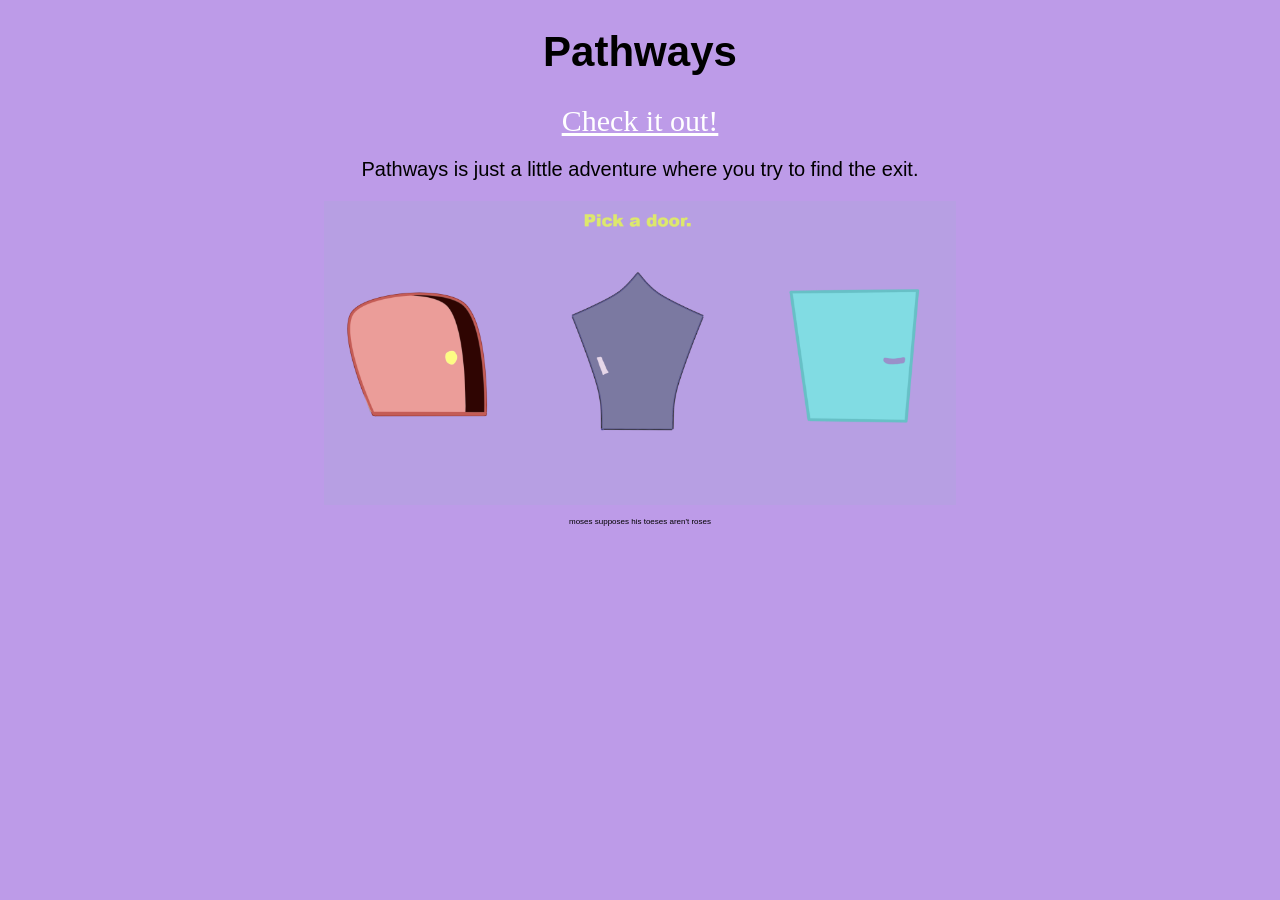
<file: index.html>
<!DOCTYPE html>
<html>
<head>
<title>Pathways</title>
<link rel="stylesheet" href="styles/styles.css">
</head>
<body>

	<h1 class="animated-rainbow-text">Pathways</h1>
	<a href="pages/doors1.html">Check it out!</a>
	<p>Pathways is just a little adventure where you try to find the exit.</p>	
	<img src="files/screenshot.png" alt="screenshot of first screen" style="width:50%">
	<p style="font-size: 8px">moses supposes his toeses aren't roses</p>
	<p></p>

</body>
</html>
</file>
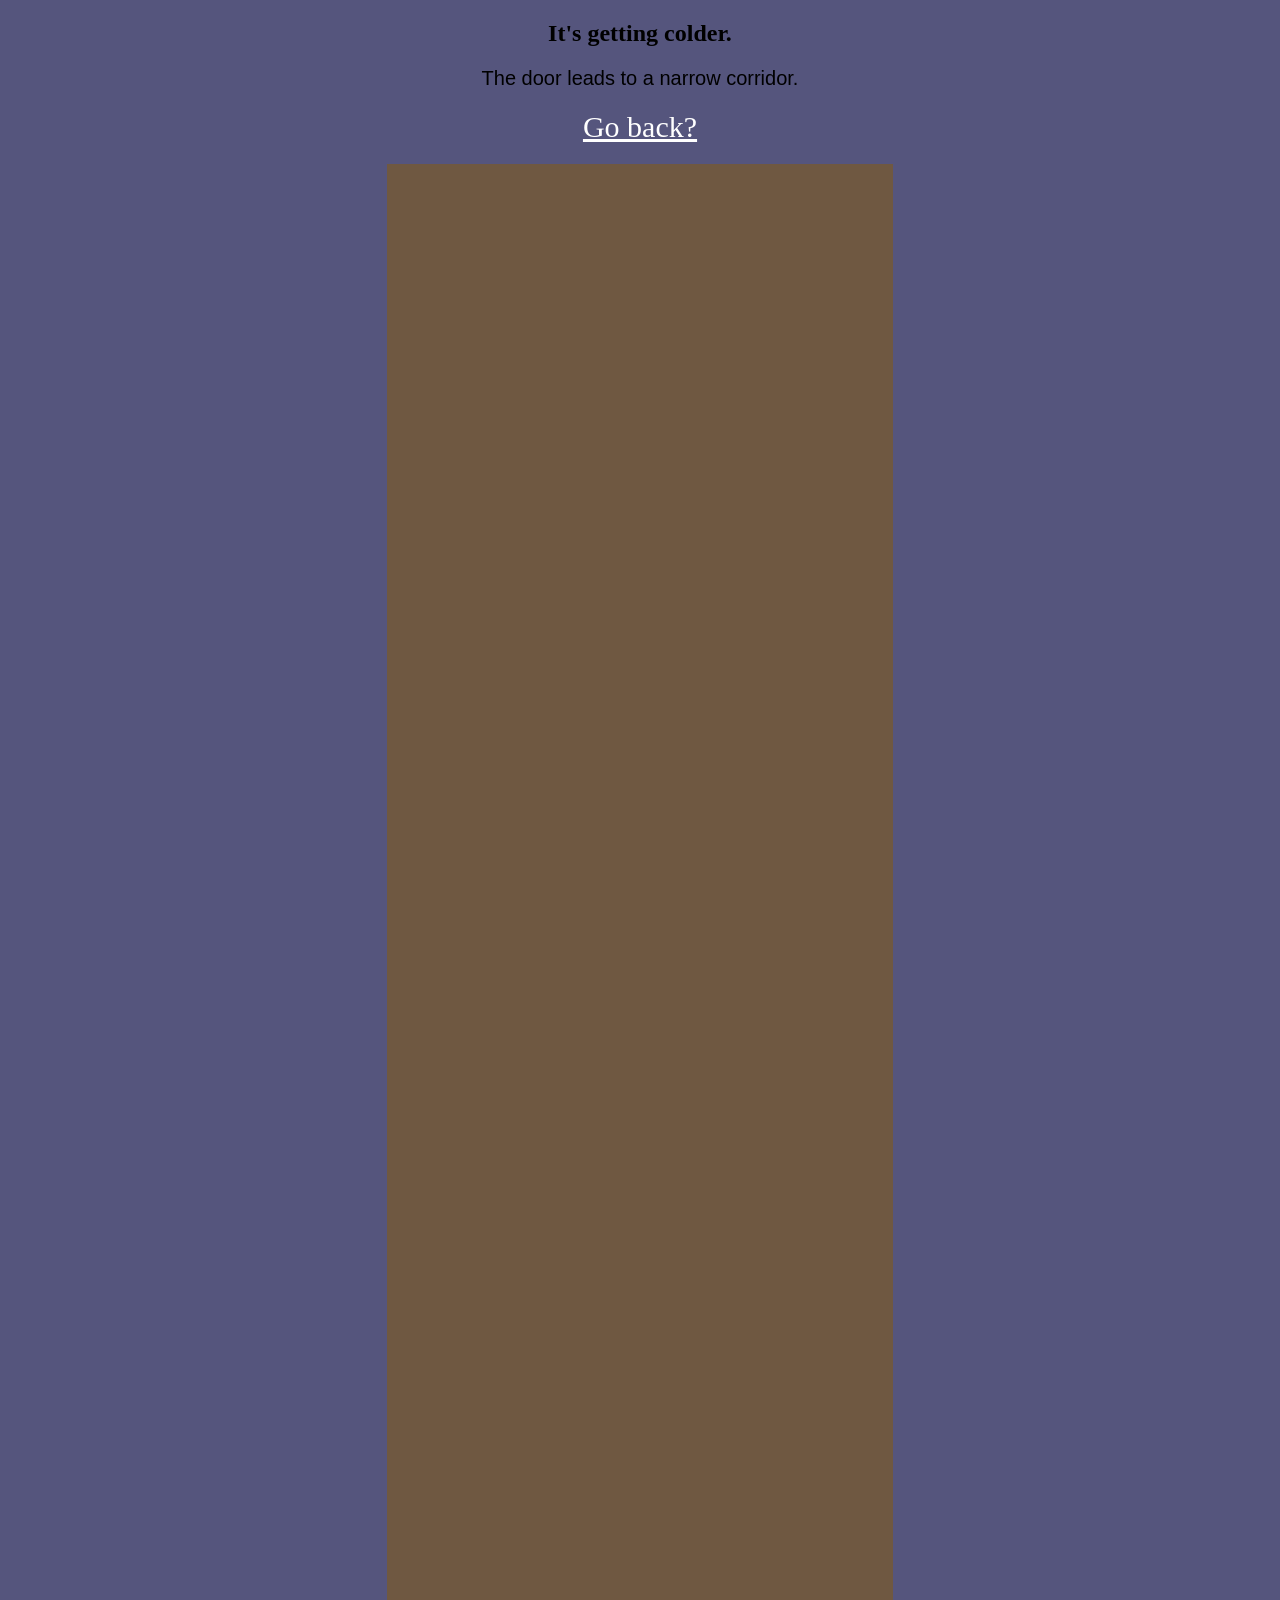
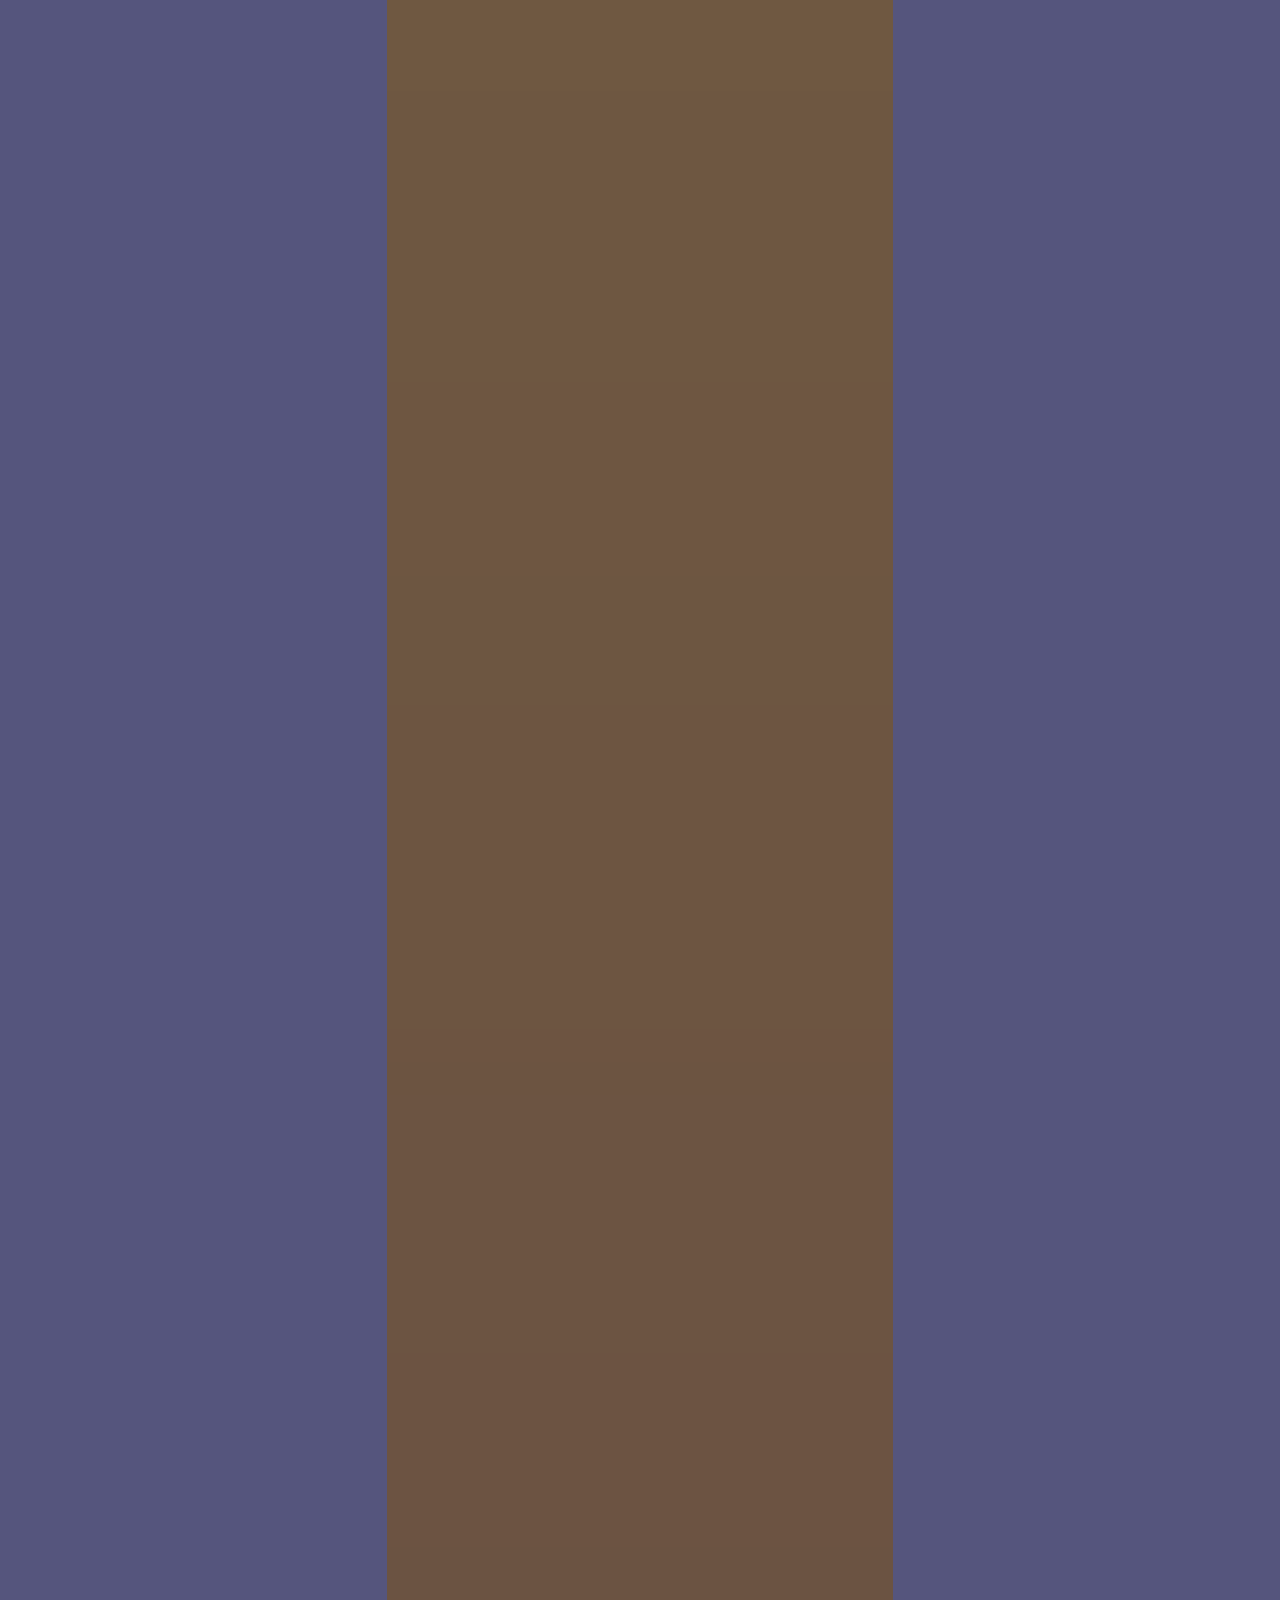
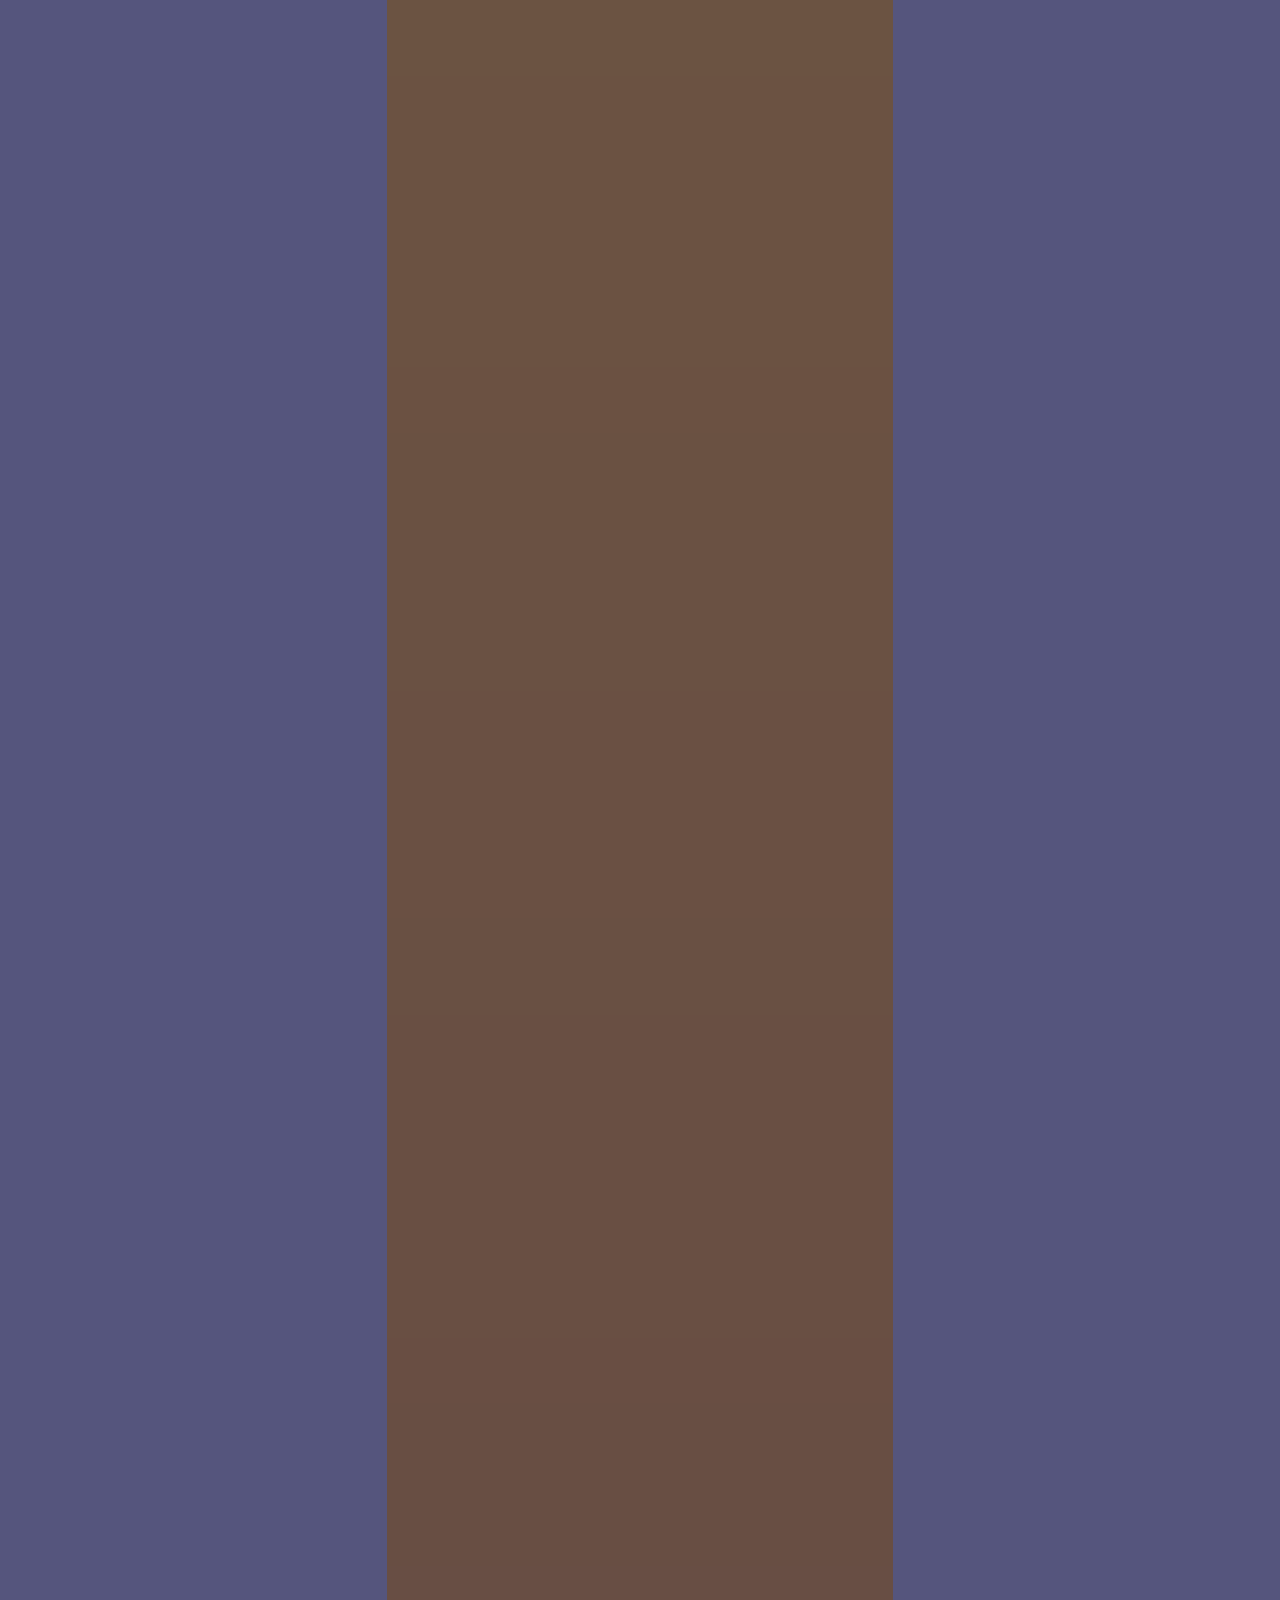
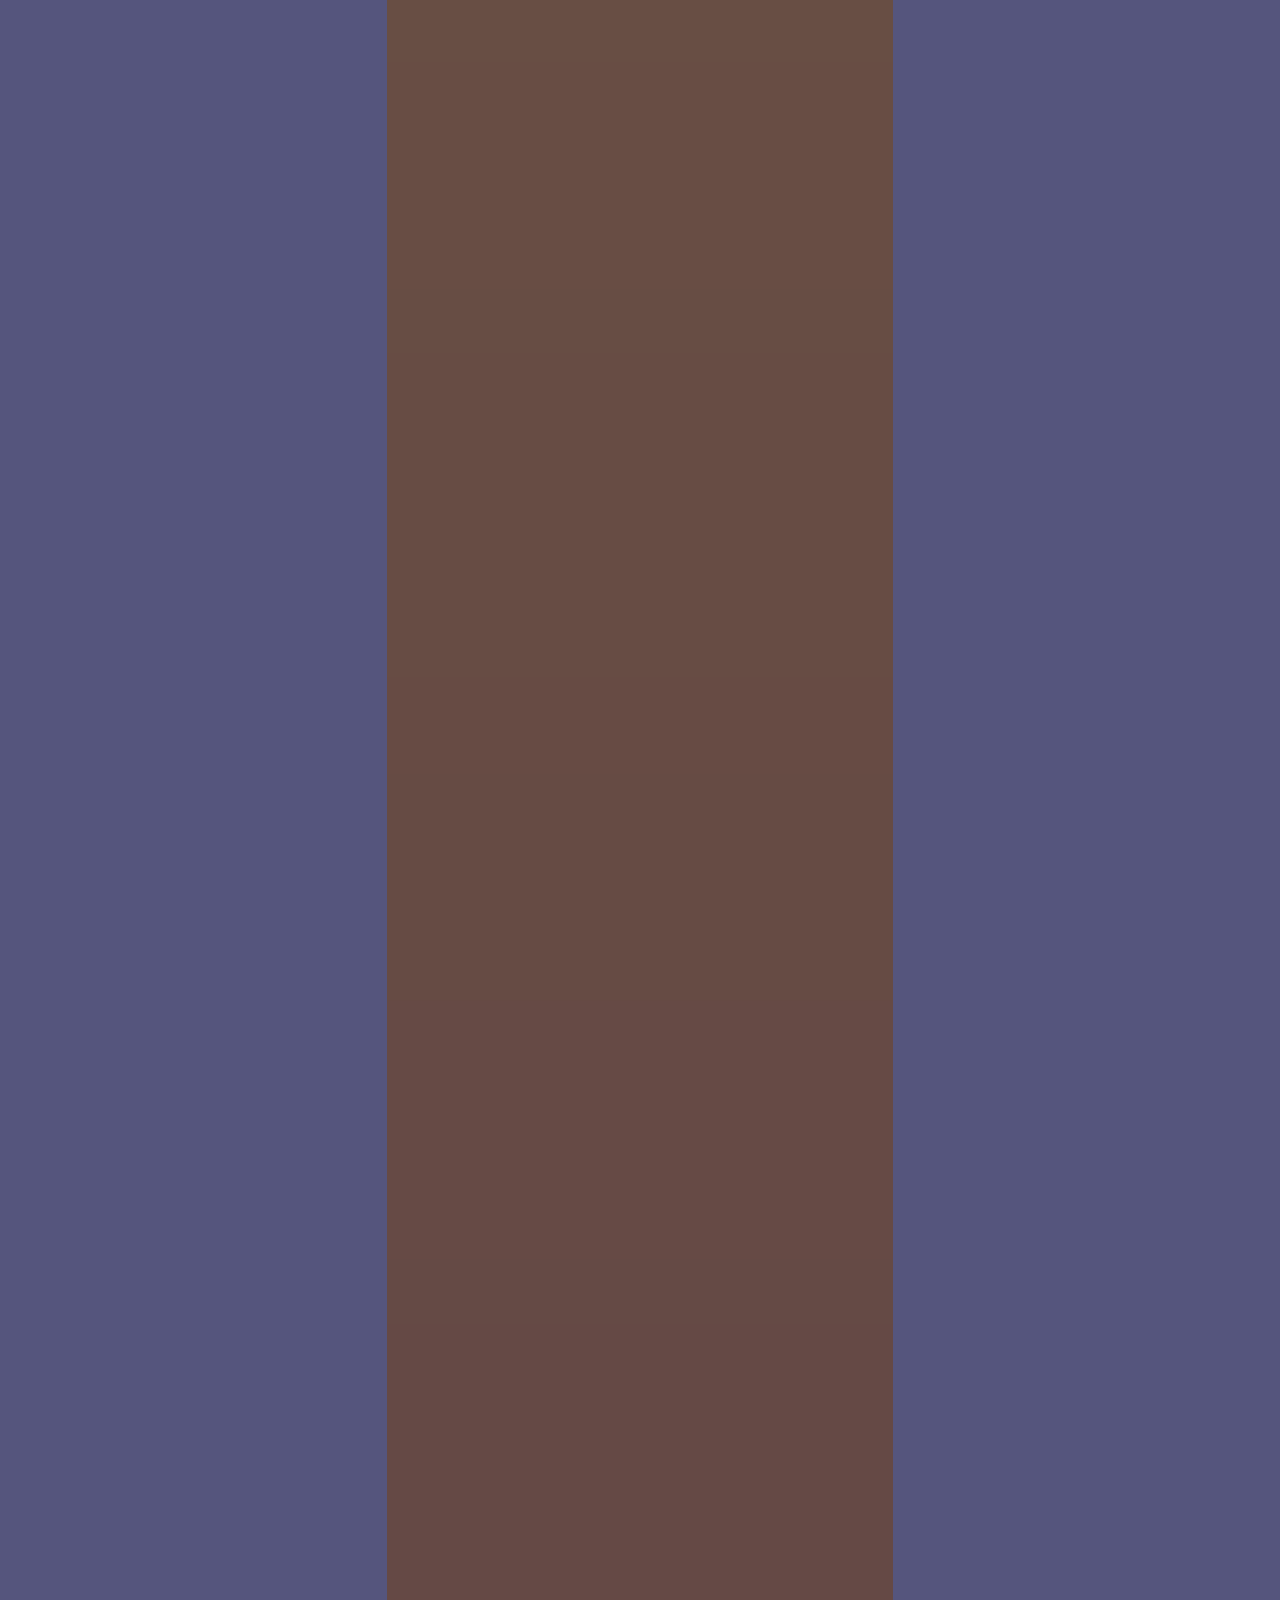
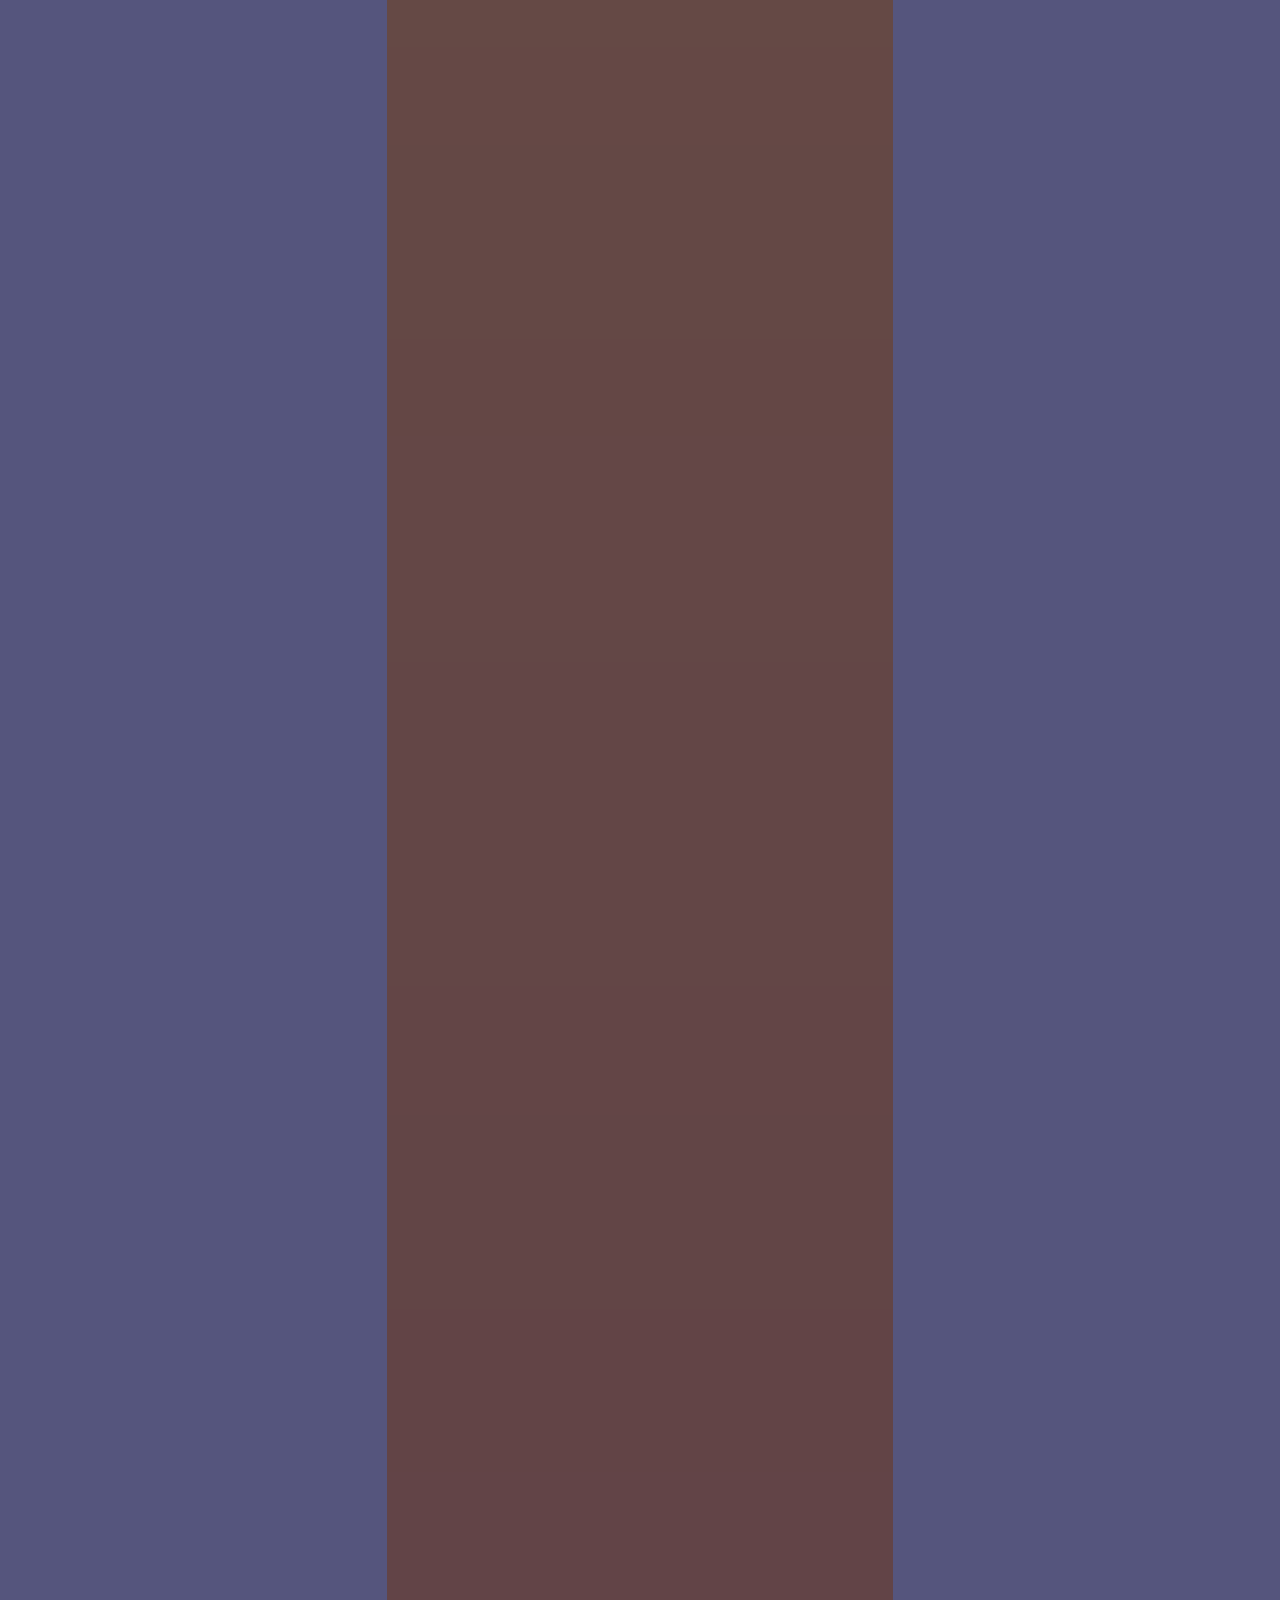
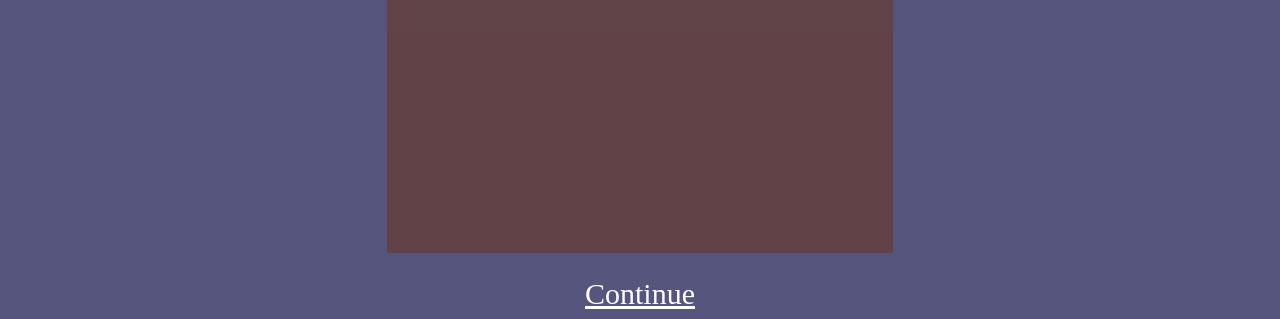
<file: pages/corridor.html>
<!DOCTYPE html>
<html>
<head>
	<title>Pathways</title>
	<link rel="stylesheet" href="../styles/styles.css">
</head>
<body style="background-color:#55557d" >

	<h2>It's getting colder.</h2>
	<p>The door leads to a narrow corridor.</p>
	<a href="../pages/glass.html">Go back?</a> 
	<p></p>
	<img src="../files/corridor.png" alt="long corridor" style="width:40%">
	<p></p>
	<a href="../pages/stairs.html#bottom">Continue</a>
	
</body>
</file>
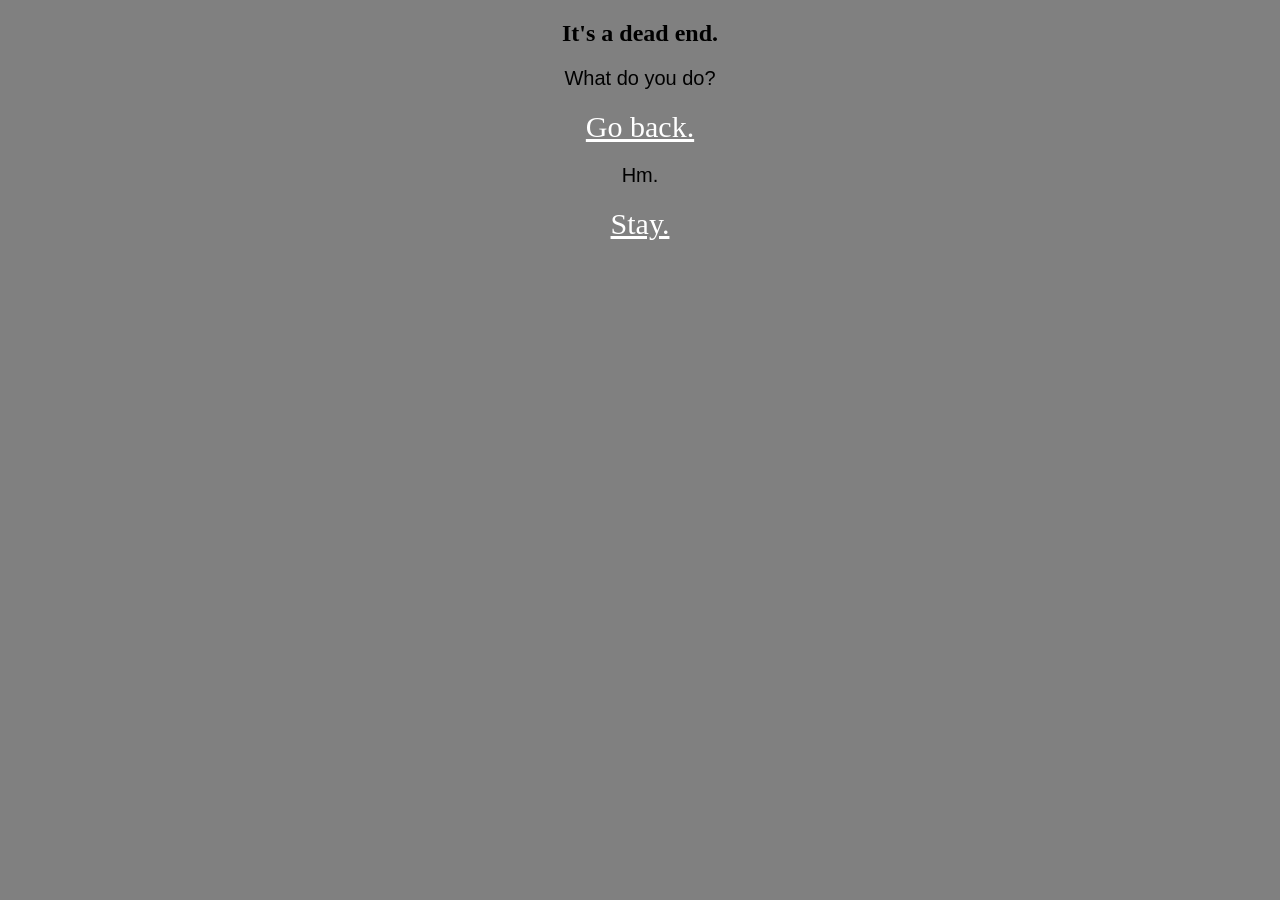
<file: pages/deadend.html>
<!DOCTYPE html>
<html>
<head>
	<title>Pathways</title>
	<link rel="stylesheet" href="../styles/styles.css">
</head>
<body style="background-color:gray">

	<h2>It's a dead end.</h2>
	<p>What do you do?</p>
	<a href="../pages/doors1.html">Go back.</a> 
	<p>Hm.</p>
	<a href="../pages/lightswitch-off.html">Stay.</a> 
	
</body>
</file>
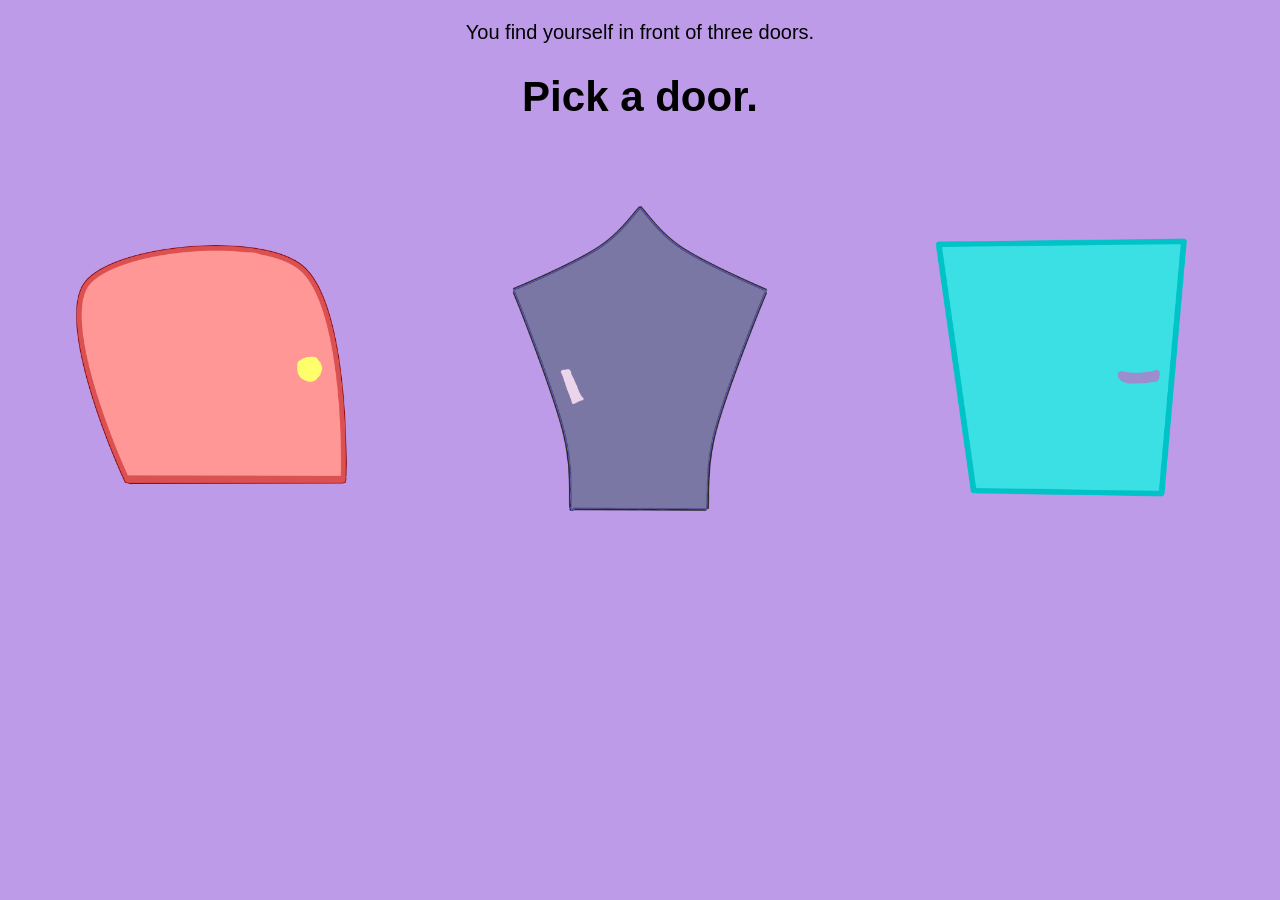
<file: pages/doors1.html>
<!DOCTYPE html>
<html>
<head>
	<title>Pathways</title>
	<link rel="stylesheet" href="../styles/styles.css">
</head>
<body>
	<h1></h1>
	<p>You find yourself in front of three doors.</p>
	<h1 class="animated-rainbow-text">Pick a door.</h1>
	<div class="side-by-side">
		<a href="doors2.html" class="image-swap">
			<img class="img-default" src="../files/red1.png" alt="red door closed">
			<img class="img-hover" src="../files/red2.png" alt="red door open">
		</a>
		<a href="corridor.html" class="image-swap">
			<img class="img-default" src="../files/navy1.png" alt="navy door closed">
			<img class="img-hover" src="../files/navy2.png" alt="navy door open">
		</a>
		<a href="deadend.html" class="image-swap">
			<img class="img-default" src="../files/teal1.png" alt="teal door closed">
			<img class="img-hover" src="../files/teal2.png" alt="teal door open">
		</a>
	</div>
</body>
</file>
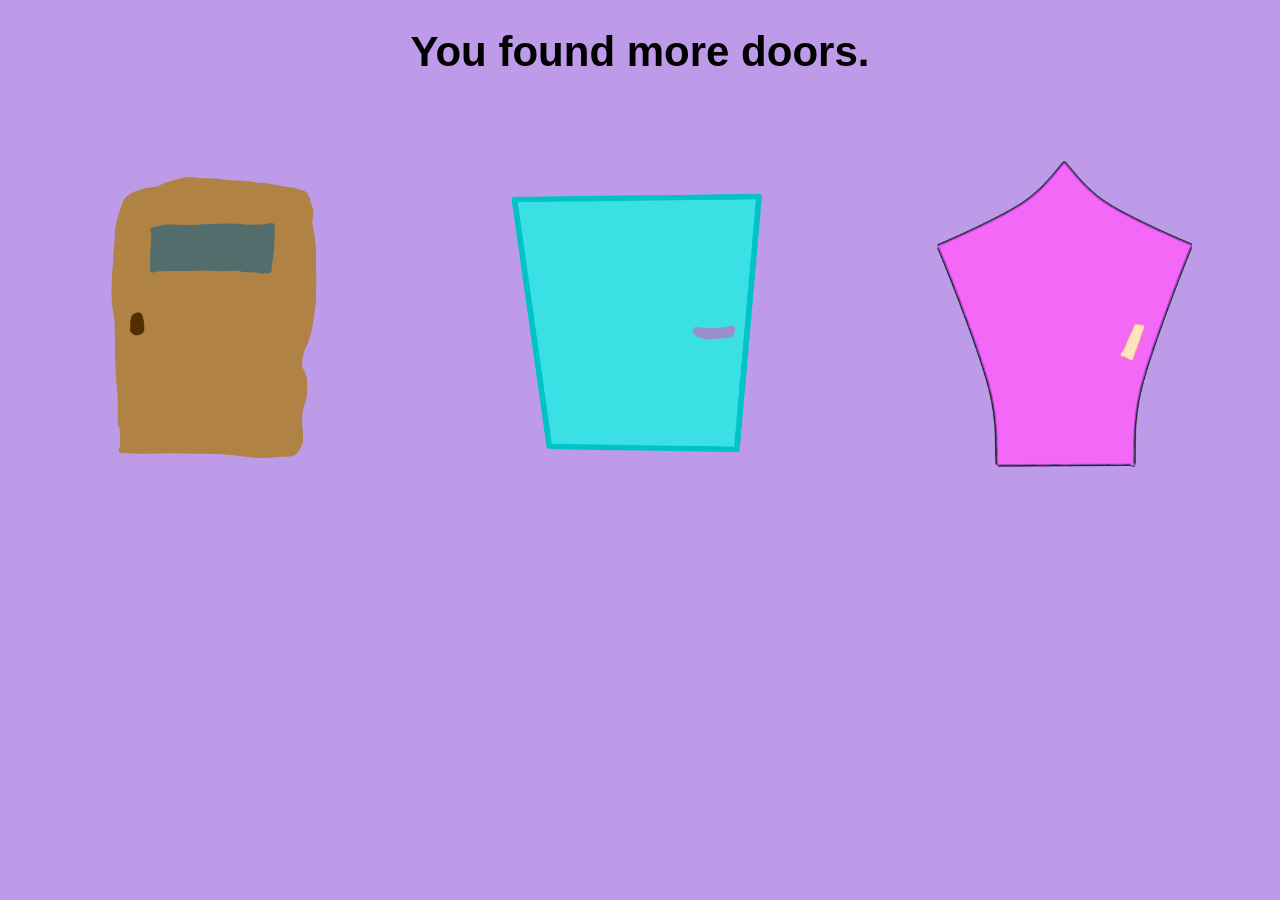
<file: pages/doors2.html>
<!DOCTYPE html>
<html>
<head>
	<title>Pathways</title>
	<link rel="stylesheet" href="../styles/styles.css">
</head>
<body>
	<h1 class="animated-rainbow-text">You found more doors.</h1>
	<div class="side-by-side">
		<a href="doors3.html" class="image-swap">
			<img class="img-default" src="../files/brown1.png" alt="brown door closed">
			<img class="img-hover" src="../files/brown2.png" alt="brown door open">
		</a>
		<a href="doors1.html" class="image-swap">
			<img class="img-default" src="../files/teal1.png" alt="teal door closed">
			<img class="img-hover" src="../files/teal2.png" alt="teal door open">
		</a>
		<a href="glass.html" class="image-swap">
			<img class="img-default" src="../files/pink1.png" alt="pink door closed">
			<img class="img-hover" src="../files/pink2.png" alt="pink door open">
		</a>
	</div>
</body>
</file>
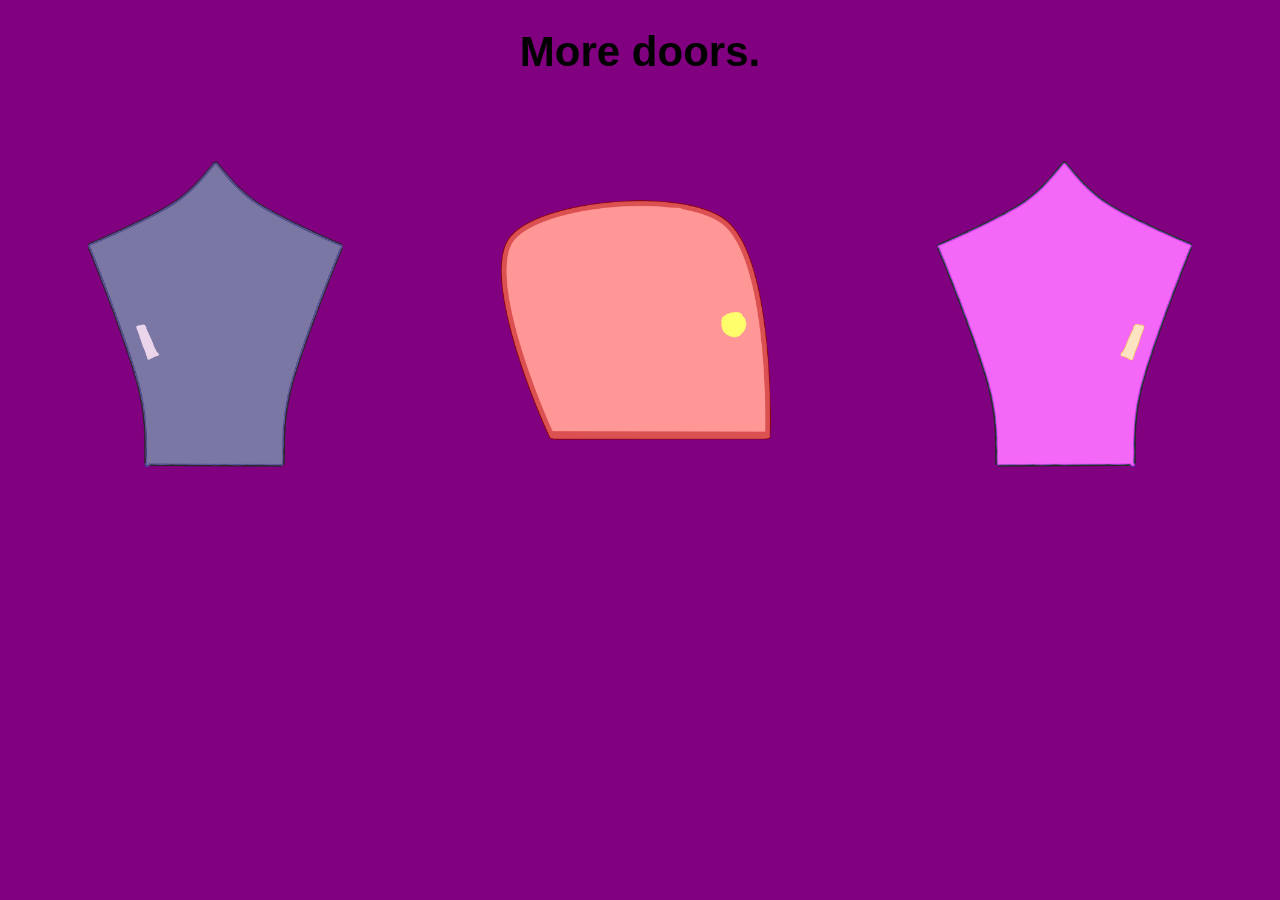
<file: pages/doors3.html>
<!DOCTYPE html>
<html>
<head>
	<title>Pathways</title>
	<link rel="stylesheet" href="../styles/styles.css">
</head>
<body style="background-color:purple">
	<h1 class="animated-rainbow-text">More doors.</h1>
	<div class="side-by-side">
		<a href="corridor.html" class="image-swap">
			<img class="img-default" src="../files/navy1.png" alt="navy door closed">
			<img class="img-hover" src="../files/navy2.png" alt="navy door open">
		</a>
		<a href="doors1.html" class="image-swap">
			<img class="img-default" src="../files/red1.png" alt="red door closed">
			<img class="img-hover" src="../files/red2.png" alt="red door open">
		</a>
		<a href="glass.html" class="image-swap">
			<img class="img-default" src="../files/pink1.png" alt="pink door closed">
			<img class="img-hover" src="../files/pink2.png" alt="pink door open">
		</a>
	</div>
</body>
</file>
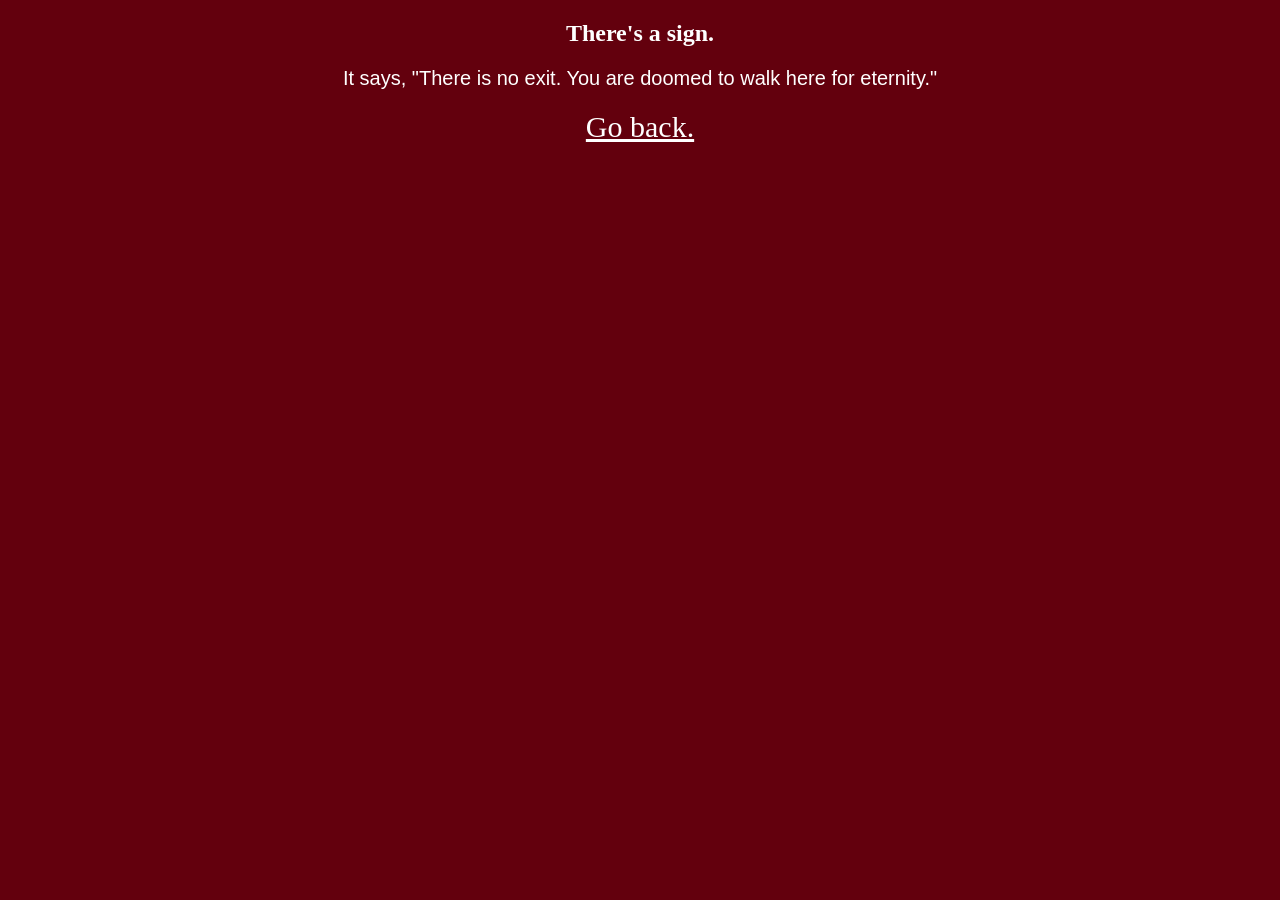
<file: pages/exit.html>
<!DOCTYPE html>
<html>
<head>
	<title>Pathways</title>
	<link rel="stylesheet" href="../styles/styles.css">
</head>
<body style="background-color:#63000d">
	
	<h2 style="color:white">There's a sign.</h2>
	<p style="color:white">It says, "There is no exit. You are doomed to walk here for eternity."</p>
	<a href="../pages/doors2.html">Go back.</a> 
	
</body>
</file>
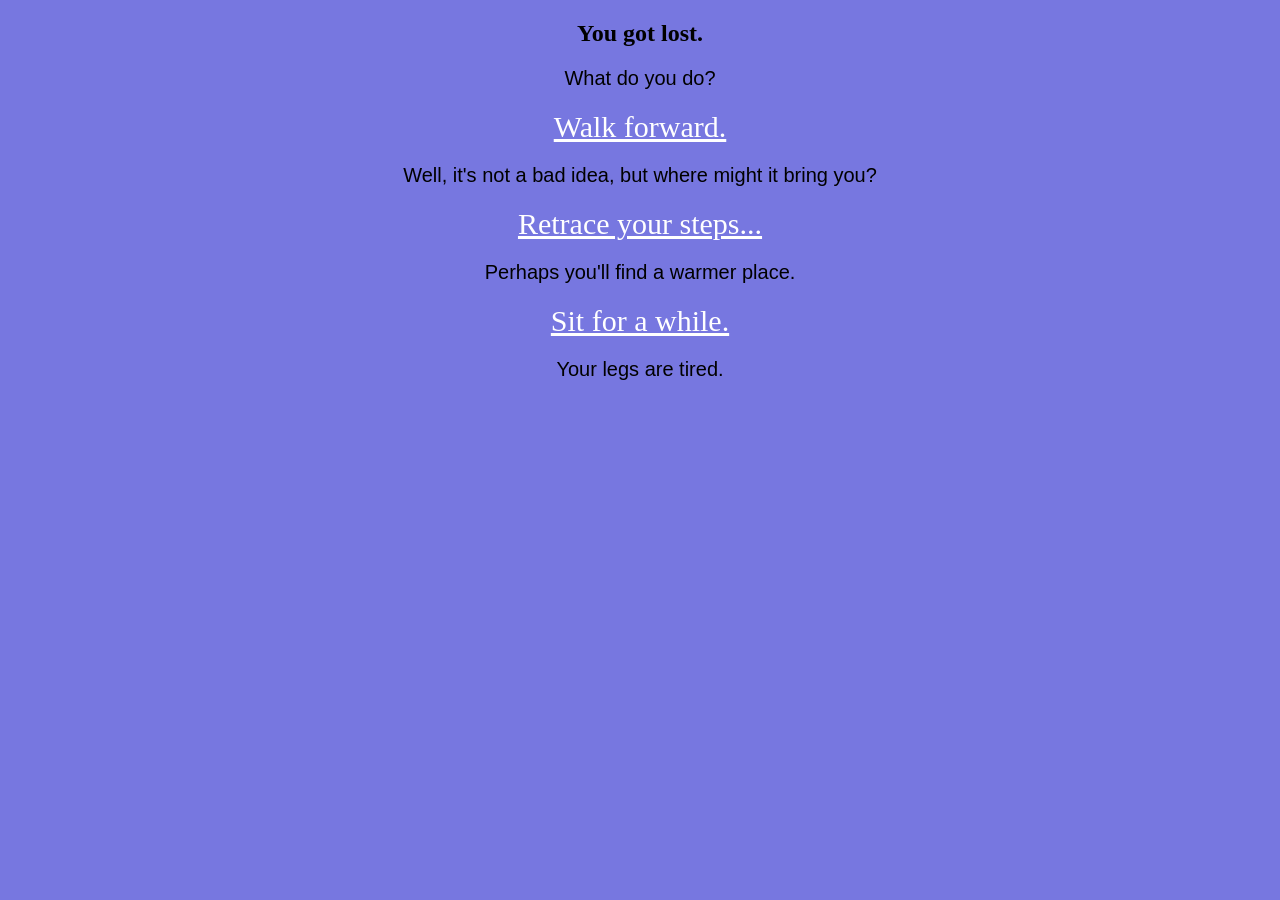
<file: pages/glass.html>
<!DOCTYPE html>
<html>
<head>
	<title>Pathways</title>
	<link rel="stylesheet" href="../styles/styles.css">
</head>
<body style="background-color:#7777e0">

	<h2>You got lost.</h2>
	<p>What do you do?</p>
	<a href="../pages/stairs.html#bottom">Walk forward.</a> 
	<p>Well, it's not a bad idea, but where might it bring you?</p>
	<a href="../pages/doors2.html">Retrace your steps...</a>
	<p>Perhaps you'll find a warmer place.</p>
	<a href="../pages/lightswitch-off.html">Sit for a while.</a>
	<p>Your legs are tired.</p>
	
</body>
</file>
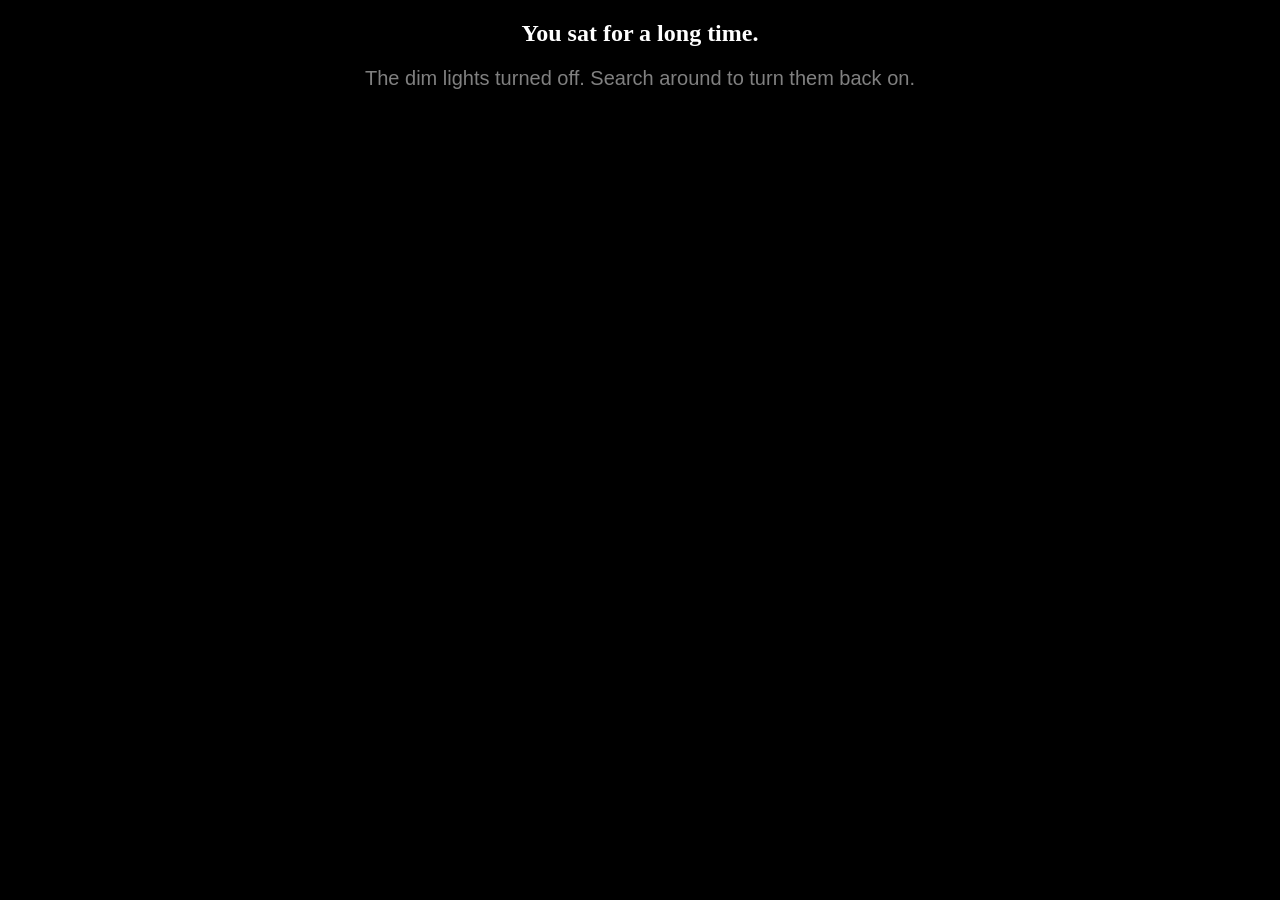
<file: pages/lightswitch-off.html>
<!DOCTYPE html>
<html>
<head>
	<title>Pathways</title>
	<link rel="stylesheet" href="../styles/styles.css">
</head>
<body style="background-color:black">

	<h2 style="color:white">You sat for a long time.</h2>
	<p style="color:gray">The dim lights turned off. Search around to turn them back on.</p>
	<p></p>
	<p style="font-size: 15px">Hint: the switch is in the address.</p>
	
	<div class="side-by-side">
		<div><p>...</p></div>
		<p></p>
		<p> It's quiet. The wall feels like glass. </p>
	</div>
	<p style="text-align:right">Kind of sleepy...</p>
	<h1 style="text-align:left">...</h1>
	<p></p>
	<div style="margin-top:150px">
		<p>Floor is sticky.</p>
	</div>
	<p style="font-size: 15px">look above.</p>
	
</body>
</file>
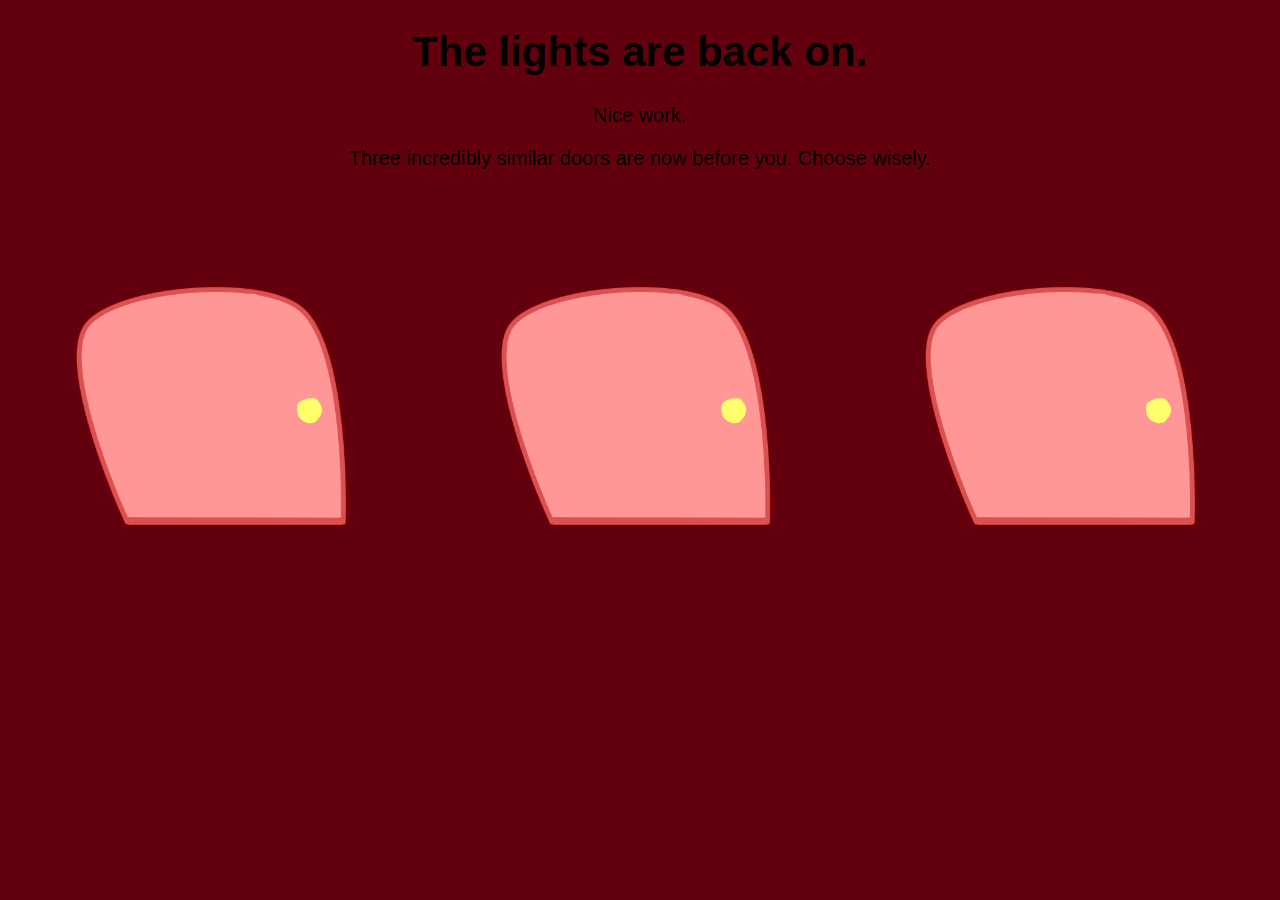
<file: pages/lightswitch-on.html>
<!DOCTYPE html>
<html>
<head>
	<title>Pathways</title>
	<link rel="stylesheet" href="../styles/styles.css">
</head>
<body style="background-color:#63000d">
	<h1 class="animated-rainbow-text">The lights are back on.</h1>
	<p>Nice work.</p>
	<p>Three incredibly similar doors are now before you. Choose wisely.</p>
	<div class="side-by-side">
		<a href="exit.html" class="image-swap">
			<img class="img-default" src="../files/red1.png" alt="red door closed">
			<img class="img-hover" src="../files/red2.png" alt="red door open">
		</a>
		<a href="doors1.html" class="image-swap">
			<img class="img-default" src="../files/red1.png" alt="red door closed">
			<img class="img-hover" src="../files/red2.png" alt="red door open">
		</a>
		<a href="deadend.html" class="image-swap">
			<img class="img-default" src="../files/red1.png" alt="red door closed">
			<img class="img-hover" src="../files/red2.png" alt="red door open">
		</a>
	</div>
</body>
</file>
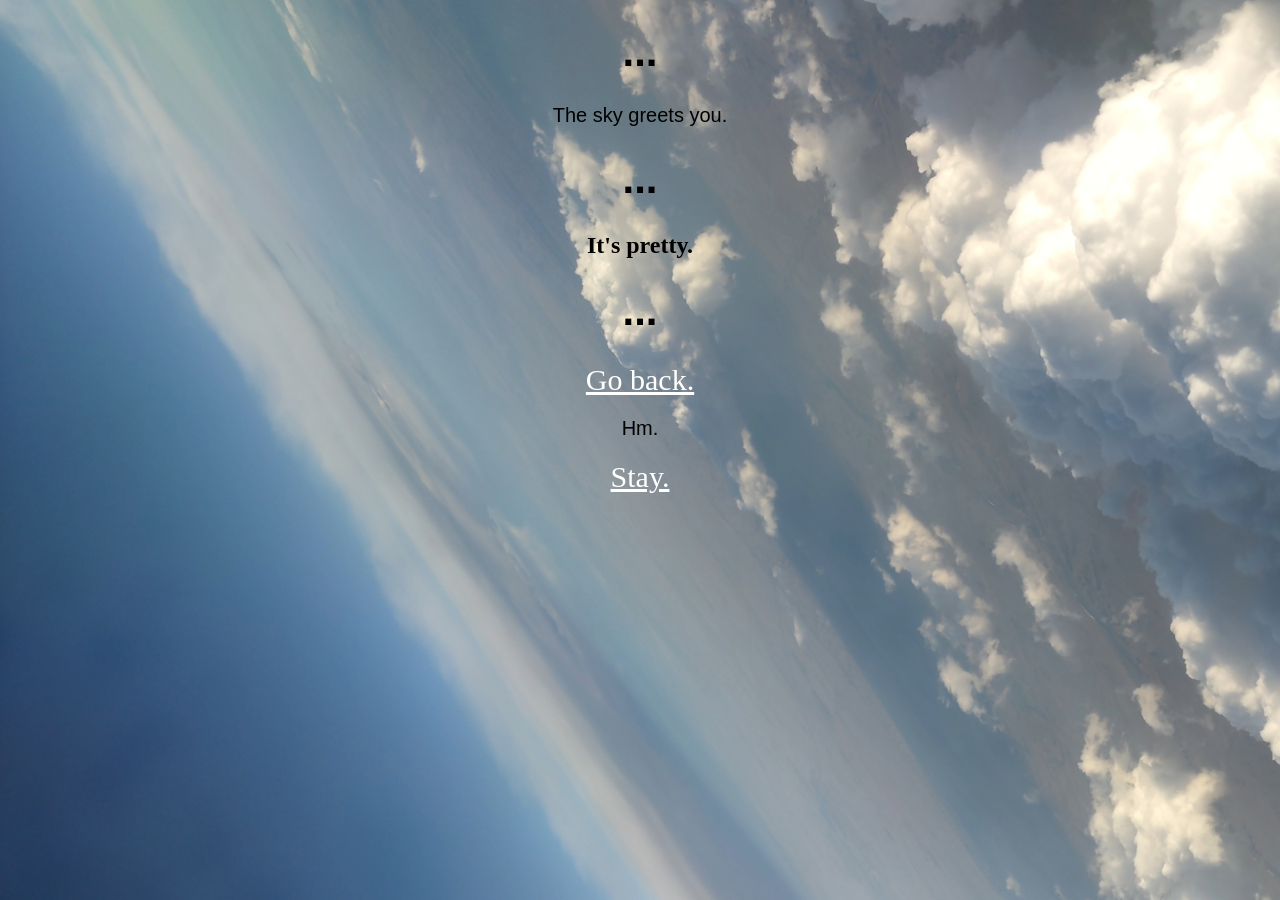
<file: pages/sky.html>
<!DOCTYPE html>
<html>
<head>
	<title>Pathways</title>
	<link rel="stylesheet" href="../styles/styles.css">
</head>
<body style="background-image: url('../files/sky.jpg')">
	<h1 class="animated-rainbow-text"> ... </h1>
	<p>The sky greets you.</p>
	<h1 class="animated-rainbow-text"> ... </h1>
	<h2>It's pretty.</h2>
	<h1 class="animated-rainbow-text"> ... </h1>
	<a href="../pages/doors1.html">Go back.</a> 
	<p>Hm.</p>
	<a href="../pages/lightswitch-off.html">Stay.</a> 
	
</body>
</file>
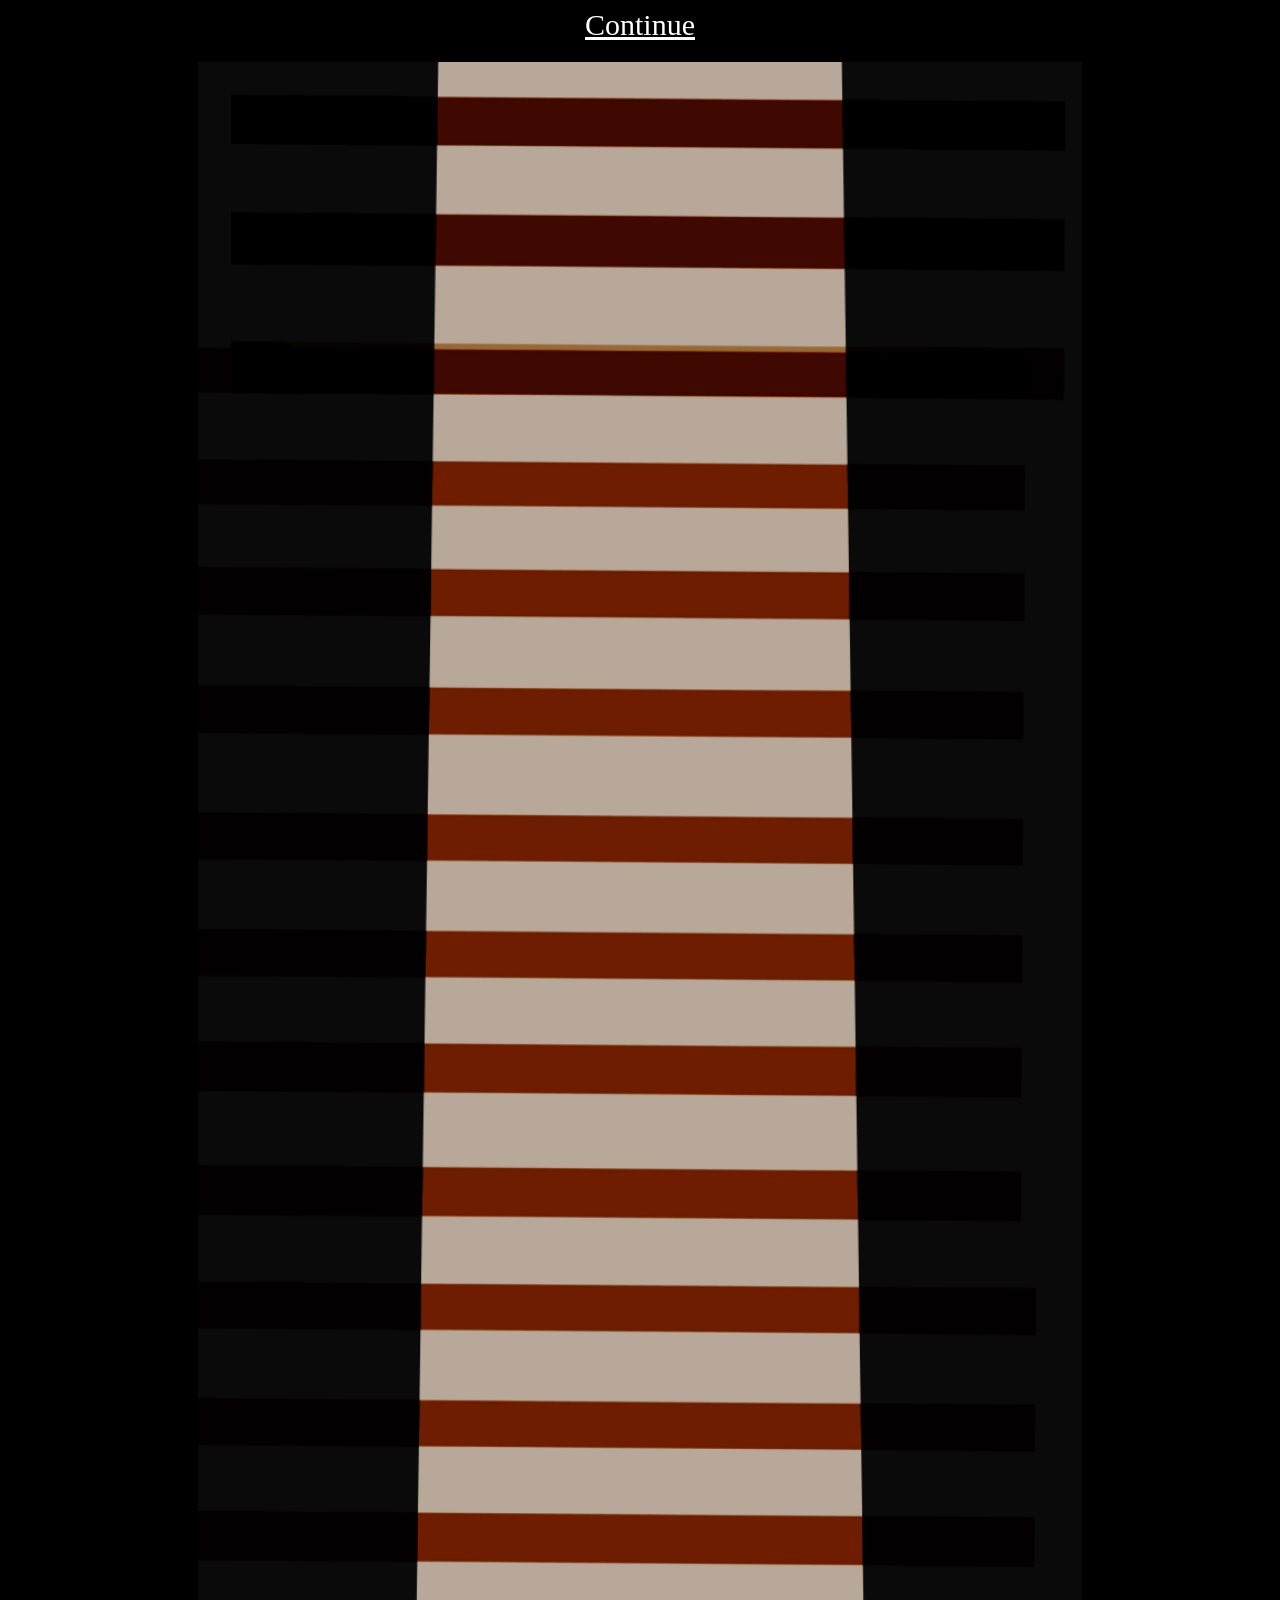
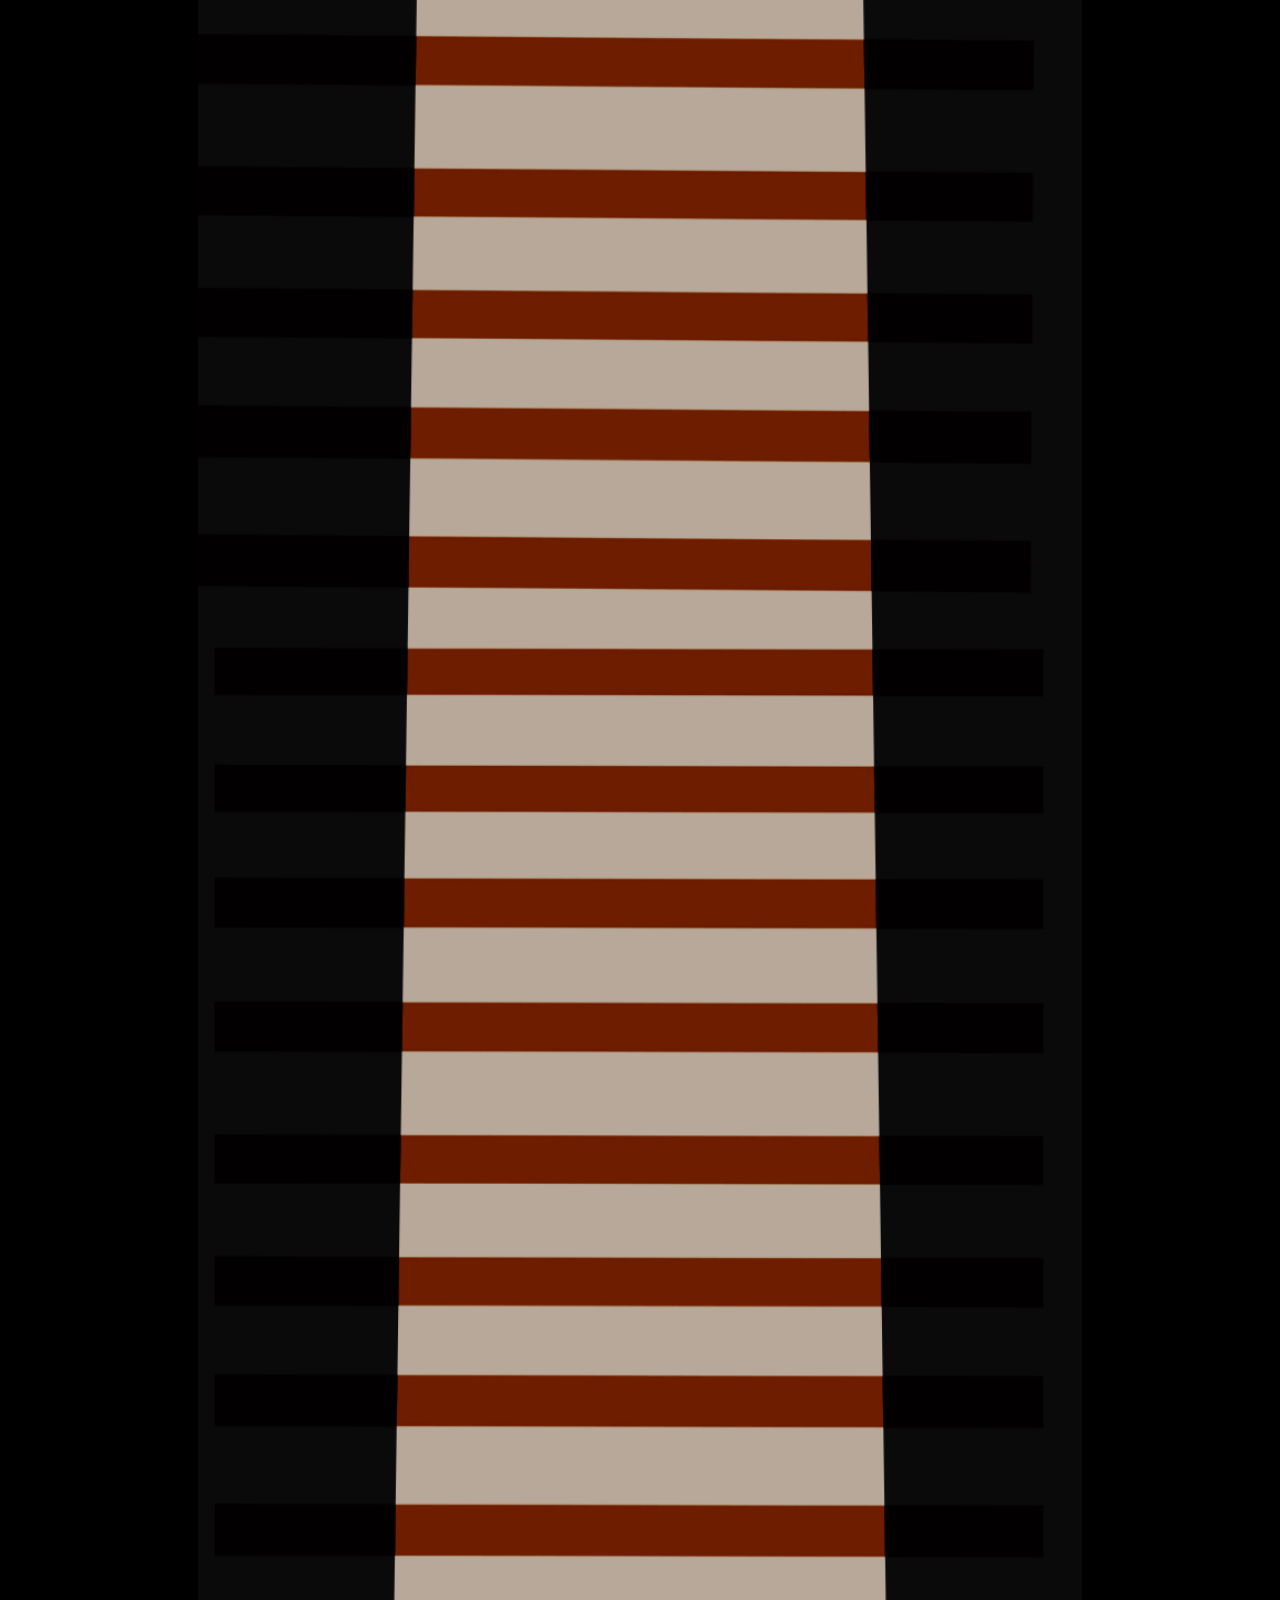
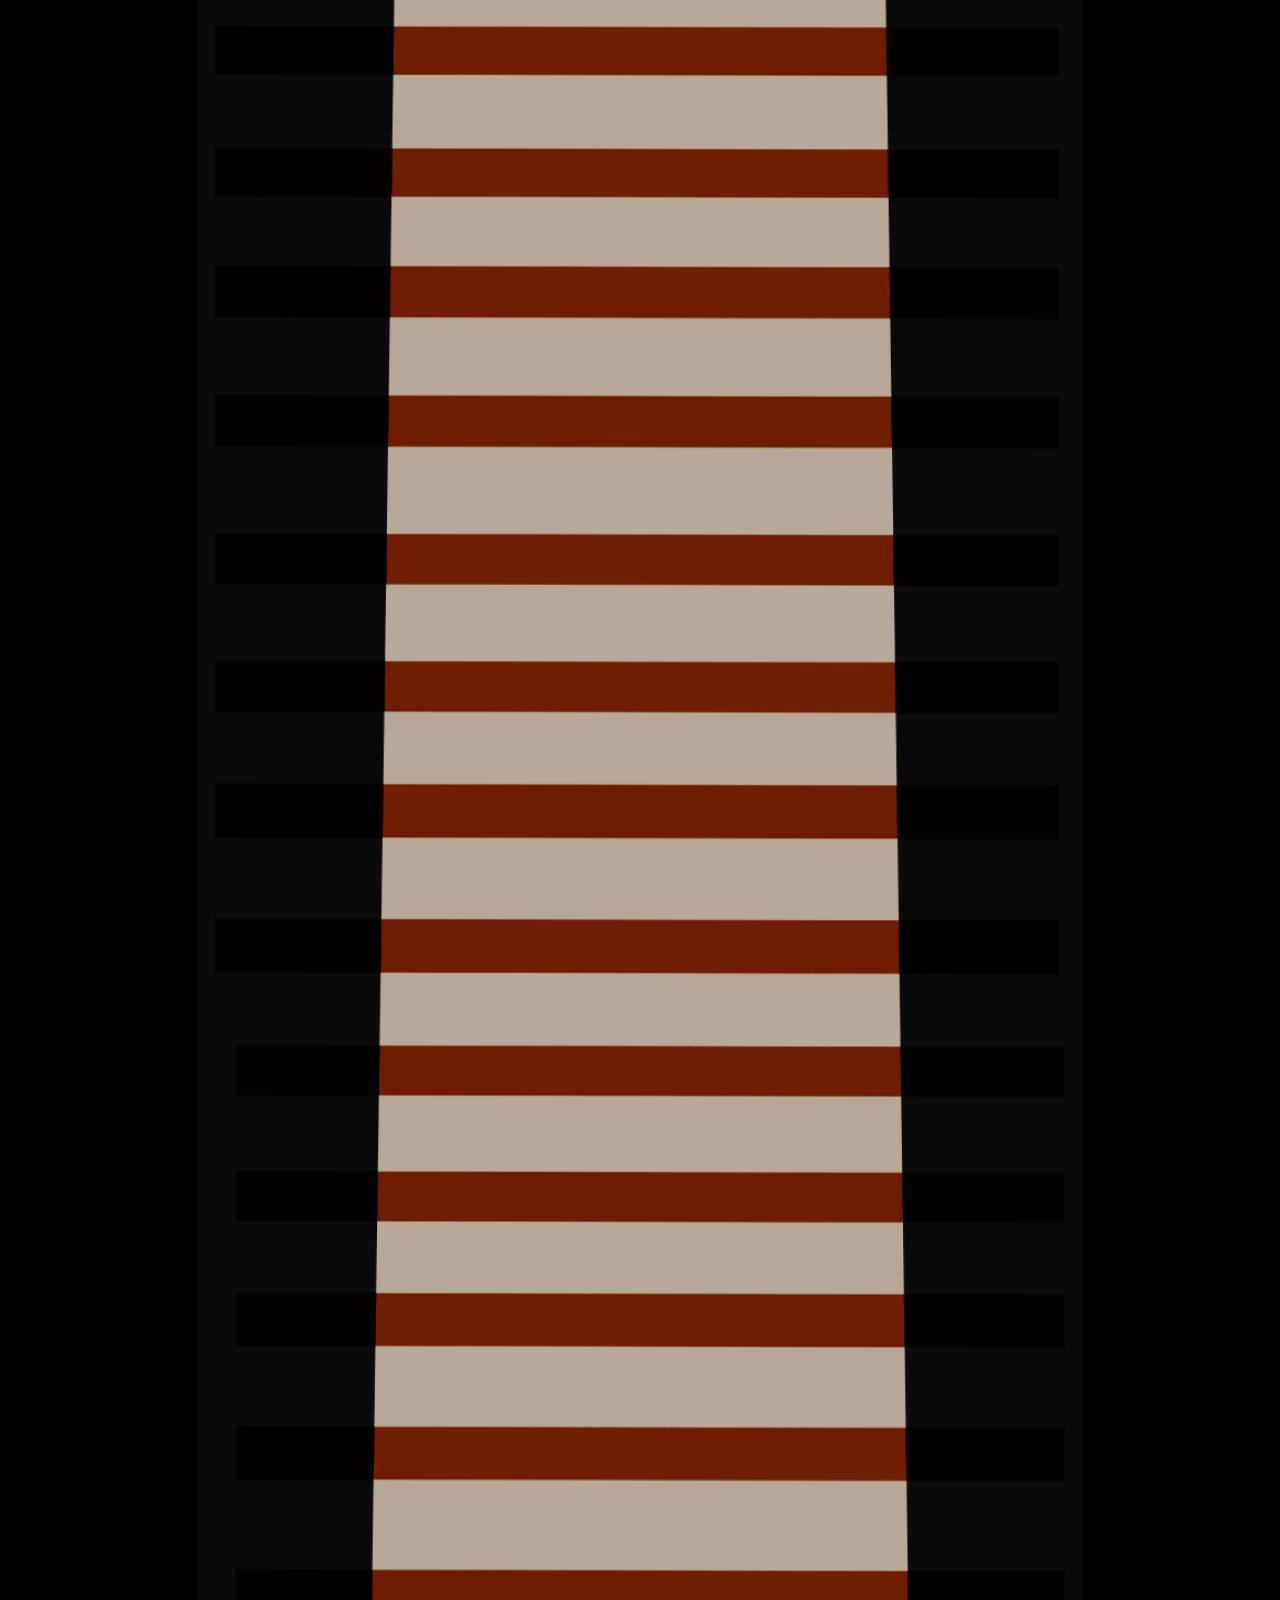
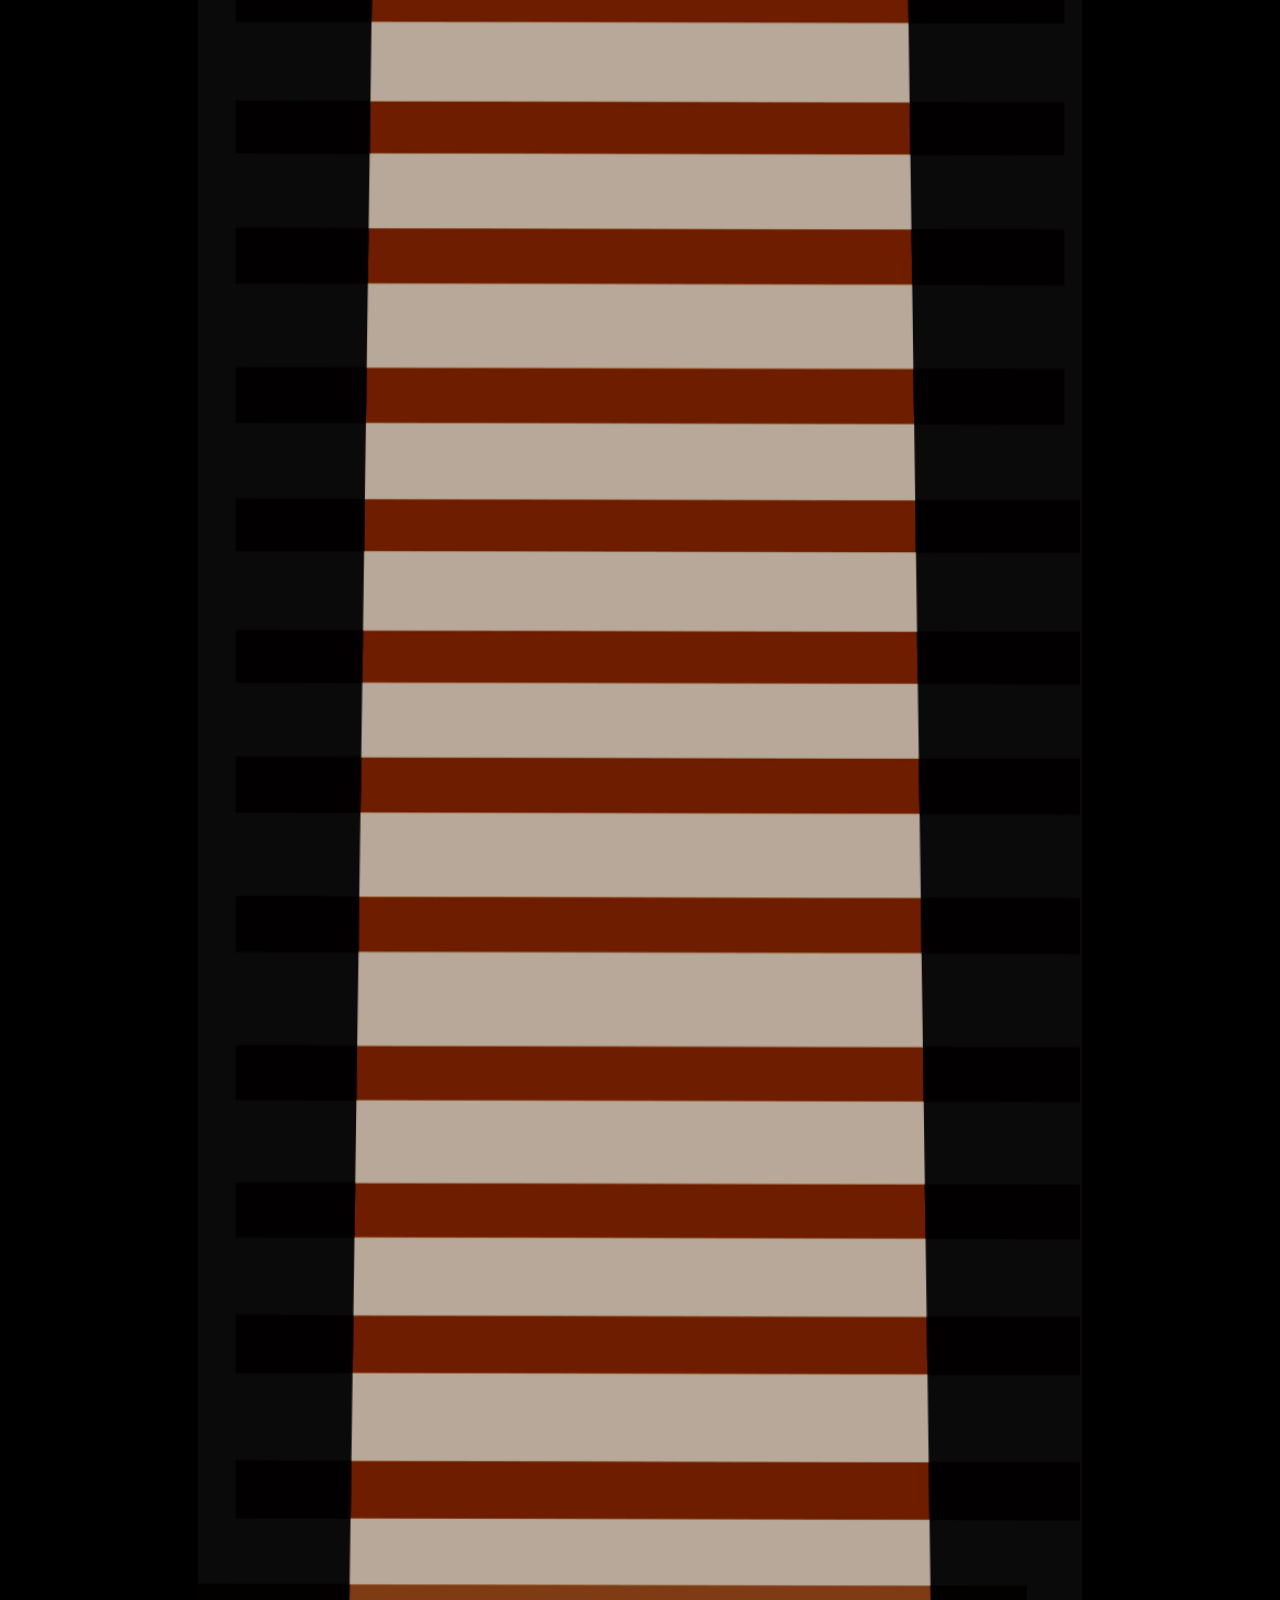
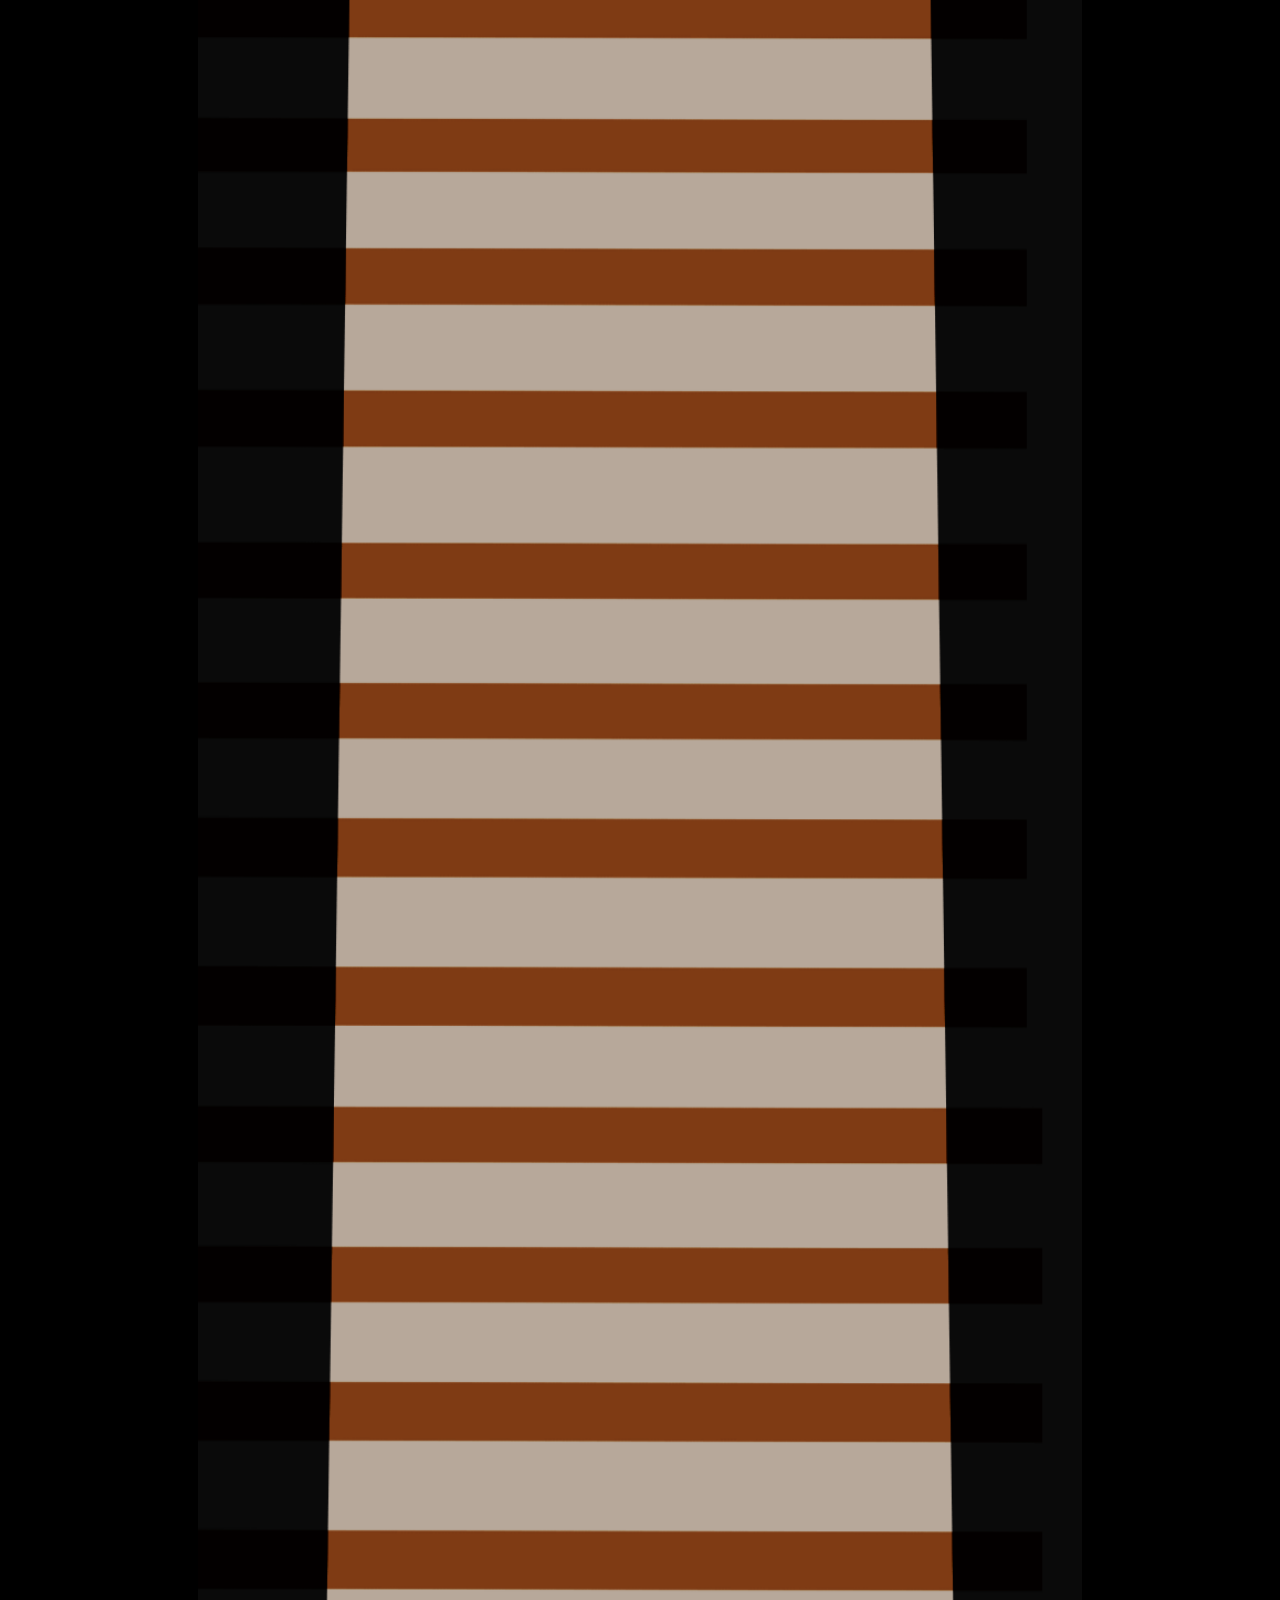
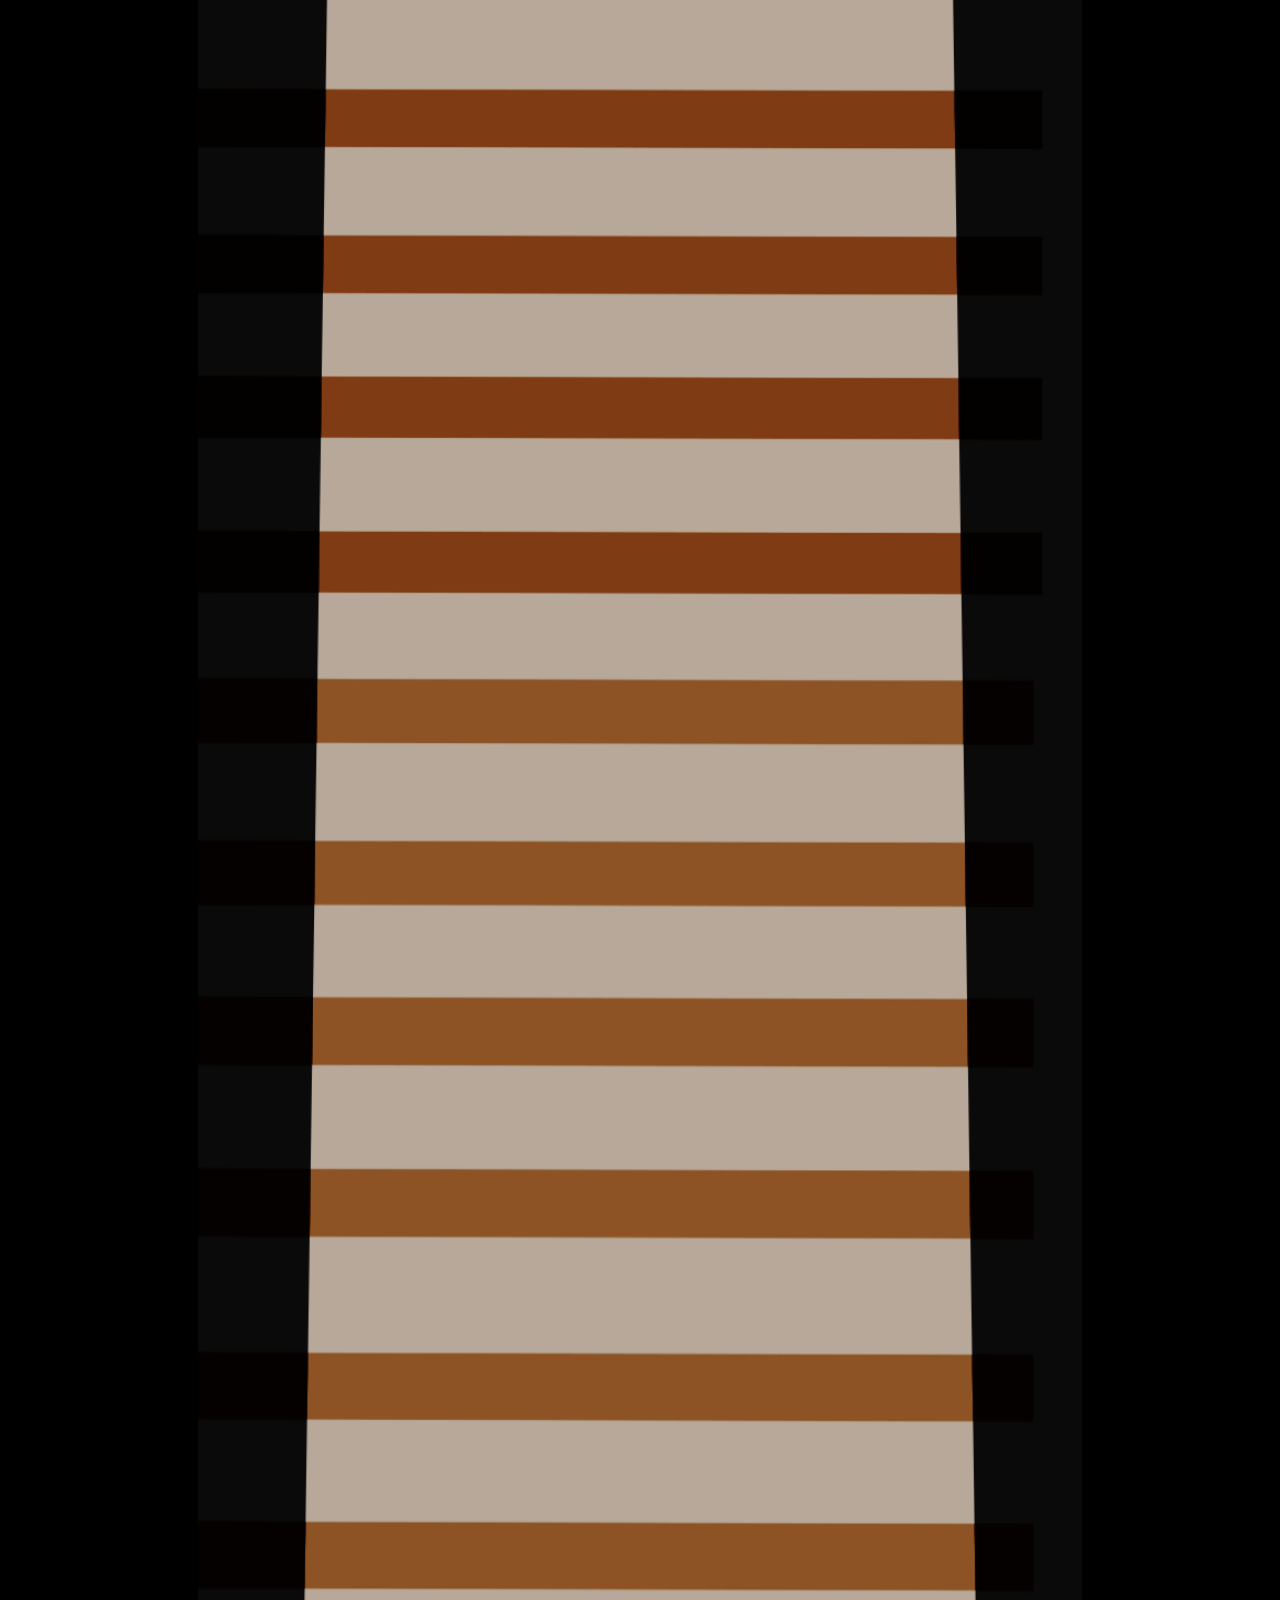
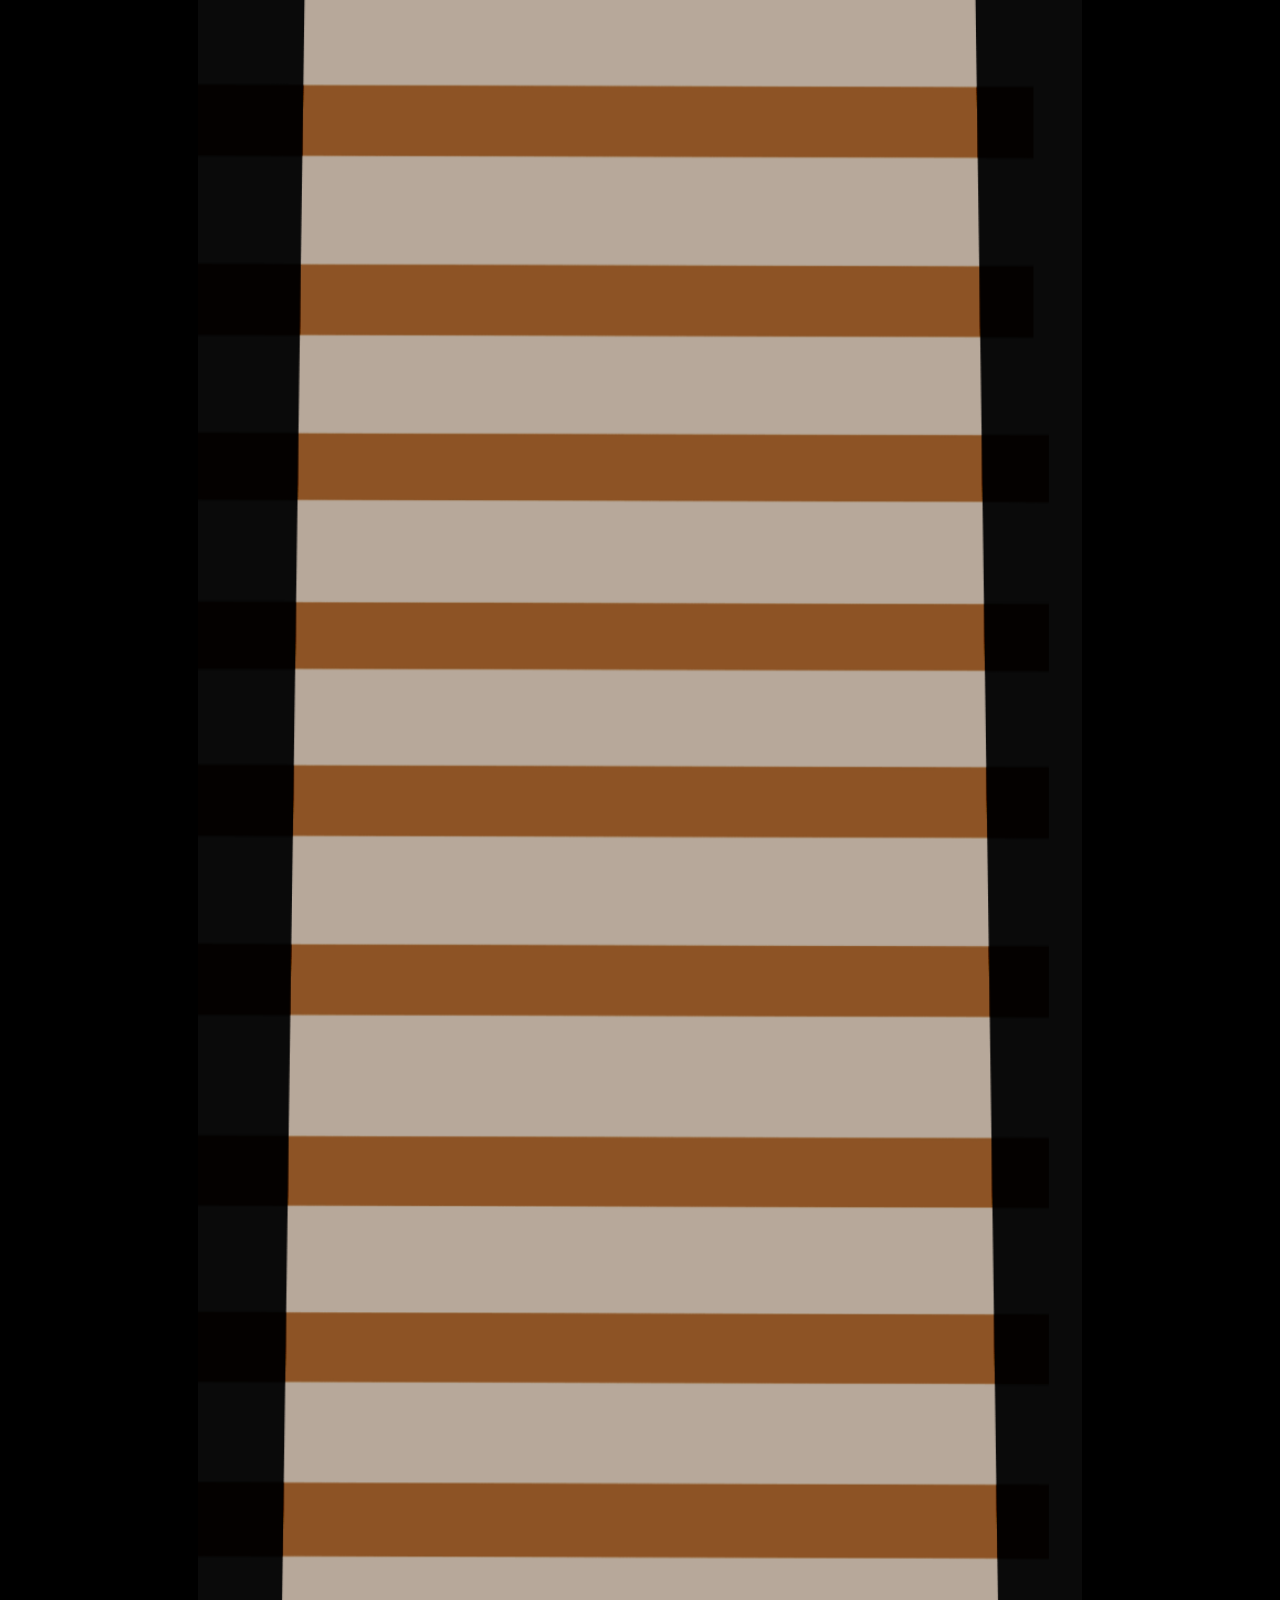
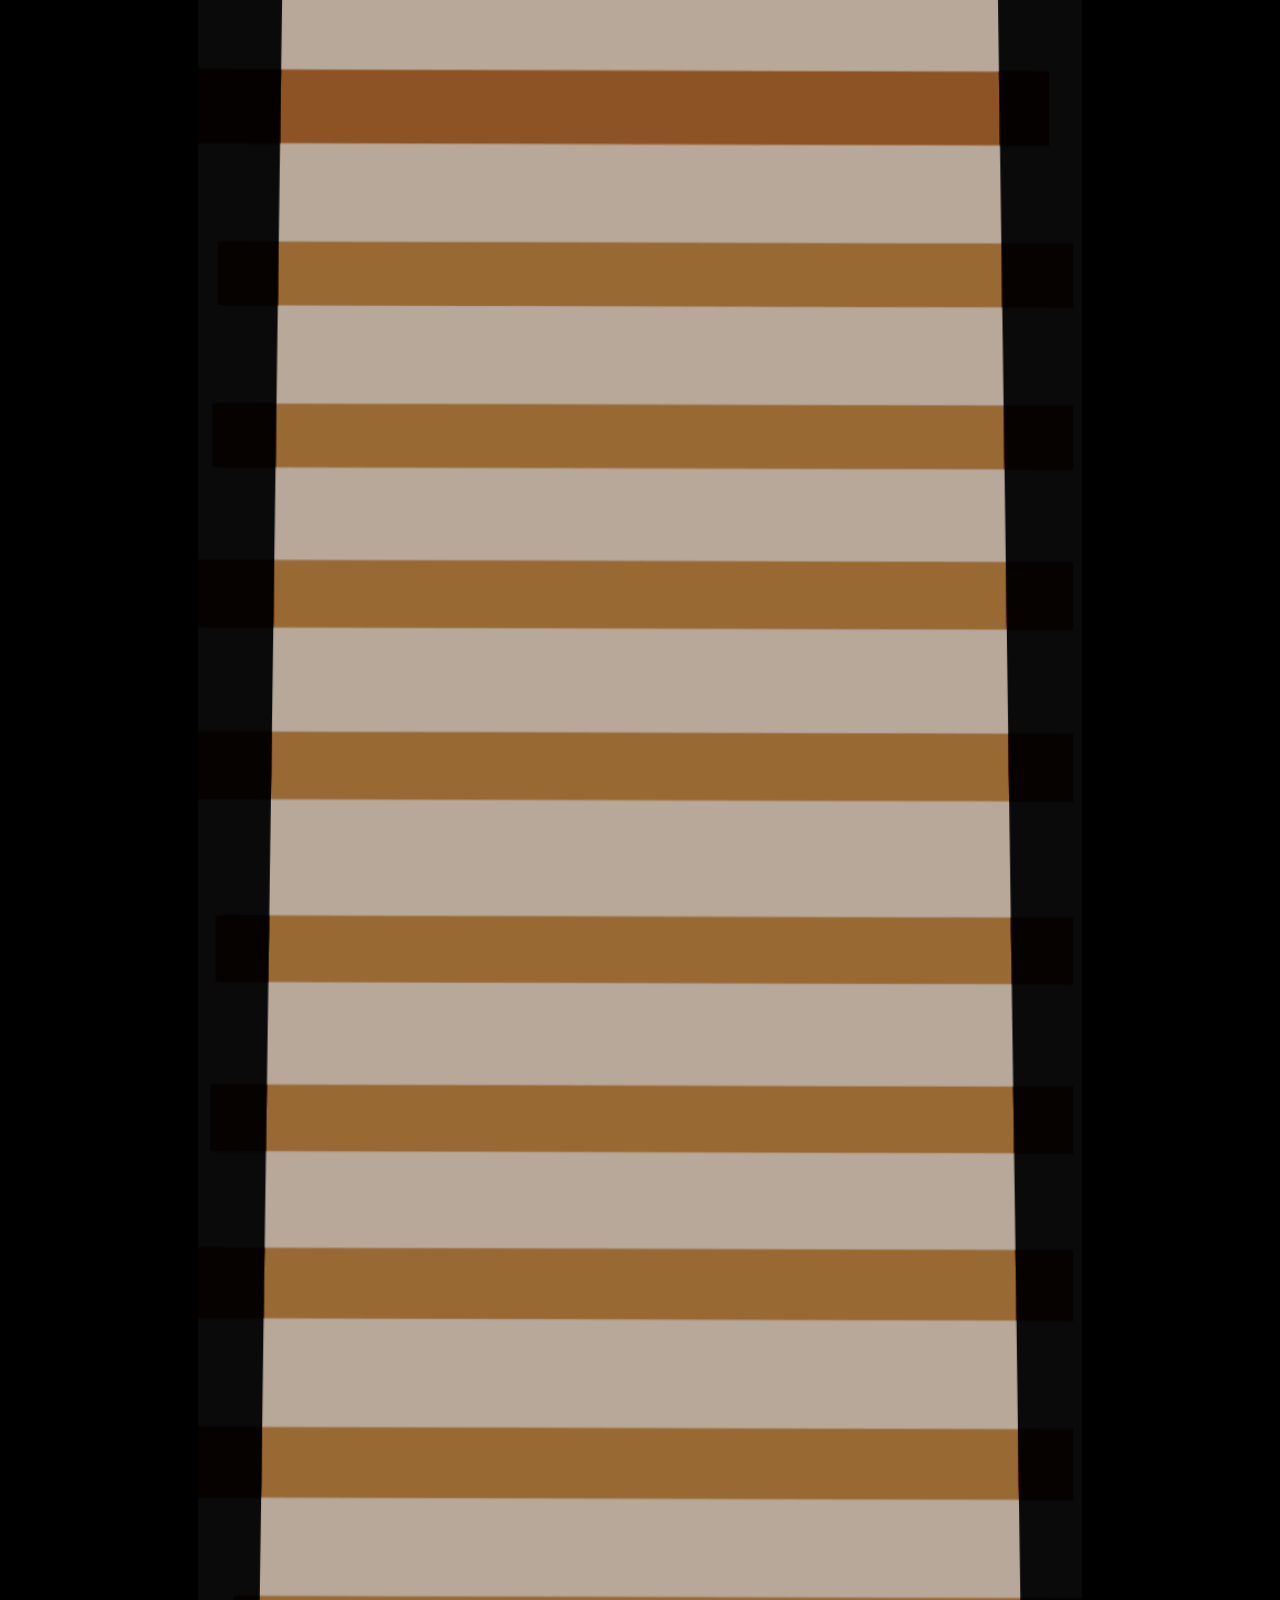
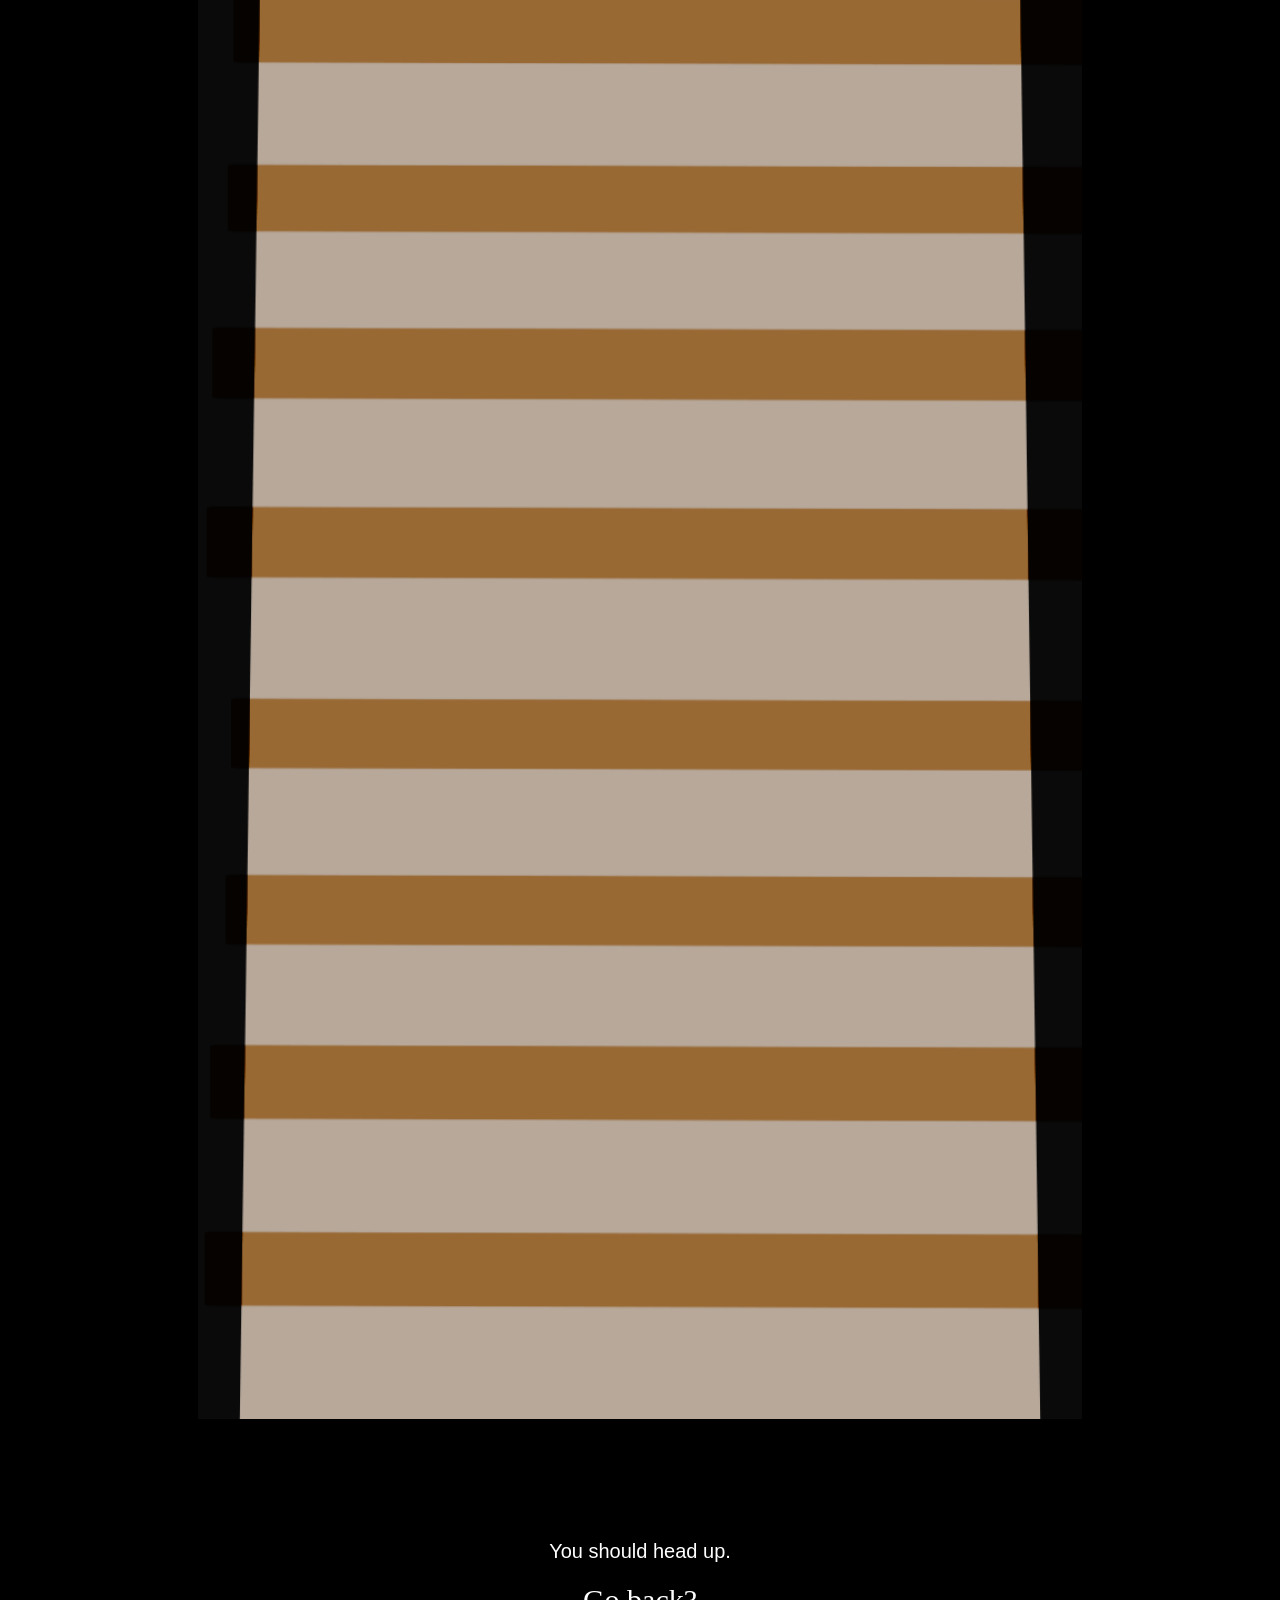
<file: pages/stairs.html>
<!DOCTYPE html>
<html>
<head>
	<title>Pathways</title>
	<link rel="stylesheet" href="../styles/styles.css">
</head>
<body style="background-color:black" >
	
	<a href="../pages/sky.html" class="animated-rainbow-text">Continue</a>
	<p></p>
	<img src="../files/stairs.png" alt="long set of stairs" style="width:70%">
	<div id="bottom">
	<h2 class="animated-rainbow-text">A long set of stairs are before you.</h2>
	<p style="color:white">You should head up.</p>
	<a href="../pages/doors3.html">Go back?</a> 
	</div>
	
</body>
</file>
<file: styles/styles.css>
p{
	 font-size: 20px;
	 font-family: 'Arial';
}

a:link {
	font-size: 30px;
	font-family: Arial Black;
	color: white;
}
a:hover {
	font-size:33px;
} 
a:visited {
	color: white;
}
body {
	text-align: center;
	background-color: #bd9be8;
	color: black;
	height: 100%;
}

img {
	width: 100%;
	text-align: center;
}

li:before { 
  content: '✧ '; 
  color: #3e9e69;
  }

.image-swap .img-hover {
    display: none;
}

.image-swap:hover .img-default {
    display: none;
}

.image-swap:hover .img-hover {
    display: block; 
}

.animated-rainbow-text {
    font-size: 42px;
    font-family: Arial Black, Gadget, sans-serif;
    animation: rainbow-color-change 7s linear infinite alternate;
}
@keyframes rainbow-color-change {
    0%, 100% { color: #fa52db; } 
    14% { color: #fa5269; } 
    28% { color: #fae652; } 
    42% { color: #82fa52; }
    56% { color: #52faf7; } 
    70% { color: #7177f5; } 
    84% { color: #9653ed; } 
}

.side-by-side {
  display: flex; /* Aligns child elements in a row */
  justify-content: center; /* Centers the images horizontally (optional) */
  gap: 10px; /* Adds space between images (optional, modern approach) */
}
</file>
